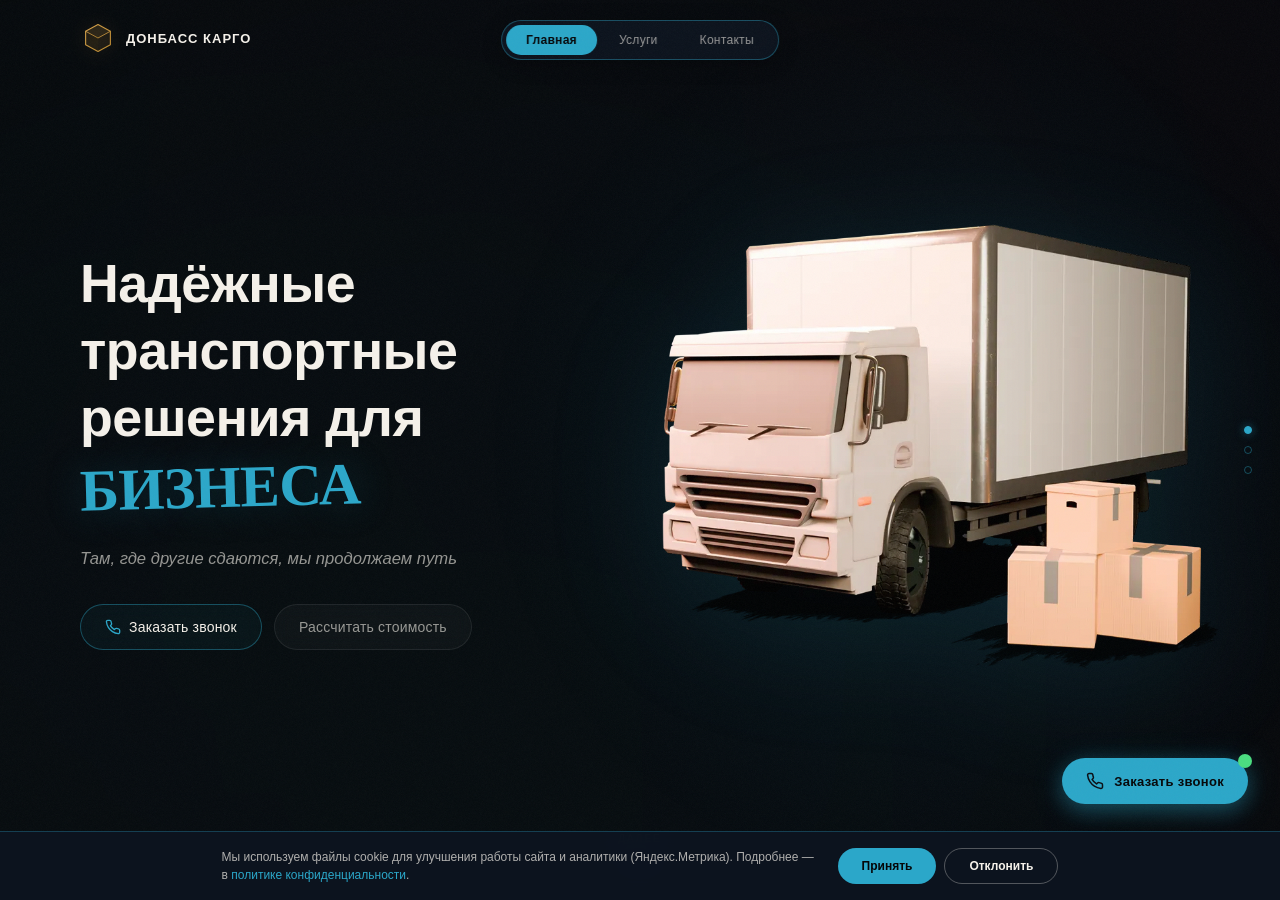
<file: index.html>
<!DOCTYPE html>
<html lang="ru">
<head>
  <meta charset="UTF-8">
  <meta name="viewport" content="width=device-width, initial-scale=1.0">
  <title>Донбасс Карго | Грузоперевозки и логистика по России</title>
  <meta name="description" content="Донбасс Карго — надёжные транспортные решения для бизнеса. Негабаритные, шоссейные и персональные перевозки по территории Таможенного союза.">
  <meta name="robots" content="index, follow">
  <link rel="canonical" href="https://donbasscargo.ru/">
  <meta http-equiv="Content-Security-Policy" content="default-src 'self'; style-src 'self' 'unsafe-inline' https://fonts.googleapis.com; font-src https://fonts.gstatic.com; img-src 'self' data: blob: https:; script-src 'self' https://mc.yandex.ru 'sha256-xn7foAZfuSB2VQT4dO5s1PeBAis7tWEcsNJODeLYqQA='; connect-src 'self' https://fonts.googleapis.com https://fonts.gstatic.com https://formsubmit.co https://mc.yandex.ru; frame-src https://mc.yandex.ru; base-uri 'self'; form-action 'self' https://formsubmit.co;">
  <meta property="og:type" content="website">
  <meta property="og:title" content="Донбасс Карго | Грузоперевозки и логистика по России">
  <meta property="og:description" content="Надёжные транспортные решения для бизнеса. Негабаритные, шоссейные и персональные перевозки по территории Таможенного союза.">
  <meta property="og:url" content="https://donbasscargo.ru/">
  <meta property="og:image" content="https://donbasscargo.ru/img/og-image.png">
  <meta property="og:locale" content="ru_RU">
  <meta property="og:site_name" content="Донбасс Карго">
  <meta name="twitter:card" content="summary_large_image">
  <meta name="twitter:title" content="Донбасс Карго | Грузоперевозки и логистика по России">
  <meta name="twitter:description" content="Надёжные транспортные решения для бизнеса. Негабаритные, шоссейные и персональные перевозки по территории Таможенного союза.">
  <meta name="twitter:image" content="https://donbasscargo.ru/img/og-image.png">
  <link rel="icon" href="favicon.svg" type="image/svg+xml">
  <link rel="apple-touch-icon" href="favicon.svg">
  <link rel="mask-icon" href="favicon.svg" color="#2BA7C9">
  <link rel="preconnect" href="https://fonts.googleapis.com">
  <link rel="preconnect" href="https://fonts.gstatic.com" crossorigin>
  <link rel="preload" as="style" href="https://fonts.googleapis.com/css2?family=Inter:wght@300;400;500;600;700;800&family=Caveat:wght@700&display=swap">
  <link rel="stylesheet" href="https://fonts.googleapis.com/css2?family=Inter:wght@300;400;500;600;700;800&family=Caveat:wght@700&display=swap">
  <link rel="stylesheet" href="css/all.min.css">
</head>
<body>
<a class="logo" href="#" data-action="goToSlide" data-arg="0" aria-label="Донбасс Карго — на главную">
  <svg class="logo-icon" viewBox="0 0 64 64" xmlns="http://www.w3.org/2000/svg" aria-hidden="true">
    <defs>
      <linearGradient id="boxGrad" x1="0%" y1="0%" x2="100%" y2="100%">
        <stop offset="0%" style="stop-color:#D4A24C"/>
        <stop offset="100%" style="stop-color:#B8862E"/>
      </linearGradient>
    </defs>
    <polygon points="32,8 54,20 54,44 32,56 10,44 10,20" fill="none" stroke="url(#boxGrad)" stroke-width="2" stroke-linejoin="round"/>
    <line x1="32" y1="32" x2="32" y2="56" stroke="url(#boxGrad)" stroke-width="1.5"/>
    <line x1="32" y1="32" x2="10" y2="20" stroke="url(#boxGrad)" stroke-width="1.5"/>
    <line x1="32" y1="32" x2="54" y2="20" stroke="url(#boxGrad)" stroke-width="1.5"/>
    <polygon points="32,8 54,20 32,32 10,20" fill="rgba(212,162,76,0.15)"/>
    <polygon points="10,20 32,32 32,56 10,44" fill="rgba(184,134,46,0.12)"/>
    <polygon points="32,32 54,20 54,44 32,56" fill="rgba(212,162,76,0.08)"/>
  </svg>
  <div class="logo-text">ДОНБАСС КАРГО</div>
</a>
<nav class="nav-wrapper" aria-label="Основная навигация">
  <div class="nav-pill" id="navPill" role="tablist"></div>
</nav>
<main>
<div class="slides-container" id="slidesContainer">
  <section class="slide slide-hero in-view" id="slide-0" data-slide="0">
    <div class="hero-left">
      <h1 class="hero-title anim-target anim-left anim-d1">
        Надёжные транспортные<br>решения для&nbsp;<span class="handwritten">БИЗНЕСА</span>
      </h1>
      <p class="hero-slogan anim-target anim-left anim-d2">
        Там, где другие сдаются, мы продолжаем путь
      </p>
      <div class="hero-buttons anim-target anim-left anim-d3">
        <a href="#" class="hero-cta" data-action="openCallback">
          <svg viewBox="0 0 24 24" fill="none" stroke-width="2" stroke-linecap="round" stroke-linejoin="round">
            <path d="M22 16.92v3a2 2 0 0 1-2.18 2 19.79 19.79 0 0 1-8.63-3.07 19.5 19.5 0 0 1-6-6 19.79 19.79 0 0 1-3.07-8.67A2 2 0 0 1 4.11 2h3a2 2 0 0 1 2 1.72c.127.96.361 1.903.7 2.81a2 2 0 0 1-.45 2.11L8.09 9.91a16 16 0 0 0 6 6l1.27-1.27a2 2 0 0 1 2.11-.45c.907.339 1.85.573 2.81.7A2 2 0 0 1 22 16.92z"/>
          </svg>
          Заказать звонок
        </a>
        <a href="#" class="hero-cta hero-cta-secondary" data-action="openCalculator">
          Рассчитать стоимость
        </a>
      </div>
    </div>
    <div class="hero-right anim-target anim-right anim-d2">
      <div class="hero-glow"></div>
      <picture>
        <source srcset="img/car.webp" type="image/webp">
        <img src="img/car.png" alt="Грузовик для перевозки грузов" class="hero-truck" decoding="async" data-hide-on-error>
      </picture>
    </div>
  </section>
  <section class="slide slide-services" id="slide-1" data-slide="1">
    <div class="services-bg-glow"></div>
    <h2 class="services-title anim-target anim-d1">Наши услуги</h2>
    <div class="services-cards">
      <div class="service-card anim-target anim-d2" data-action="openCallback">
        <div class="service-icon">
          <svg viewBox="0 0 24 24"><rect x="1" y="6" width="15" height="13" rx="2"/><path d="M16 10h4l3 4v5h-7V10z"/><circle cx="5.5" cy="19.5" r="2.5"/><circle cx="18.5" cy="19.5" r="2.5"/></svg>
        </div>
        <h3 class="service-card-title">Негабаритные перевозки</h3>
        <div class="service-card-desc">Доставка негабаритных грузов по всей территории Таможенного союза. Оформление разрешений и сопровождение.</div>
        <div class="visually-hidden">Цена и условия перевозки негабаритных грузов по России и СНГ</div>
        <a href="#" class="service-card-link" data-action="openCallback">
          Оставить заявку
          <svg viewBox="0 0 24 24" fill="none" stroke-width="2" stroke-linecap="round" stroke-linejoin="round">
            <path d="M5 12h14"/><path d="m12 5 7 7-7 7"/>
          </svg>
        </a>
      </div>
      <div class="service-card anim-target anim-d3" data-action="openCallback">
        <div class="service-icon">
          <svg viewBox="0 0 24 24"><path d="M4 16V4a2 2 0 0 1 2-2h12a2 2 0 0 1 2 2v12"/><path d="M2 20h20"/><path d="M12 2v14"/><path d="m8 10 4 4 4-4"/></svg>
        </div>
        <h3 class="service-card-title">Шоссейные перевозки</h3>
        <div class="service-card-desc">Доставка опасных и стандартных грузов на дальние расстояния в кратчайшие сроки.</div>
        <div class="visually-hidden">Стоимость шоссейных грузоперевозок по России — тарифы и условия</div>
        <a href="#" class="service-card-link" data-action="openCallback">
          Оставить заявку
          <svg viewBox="0 0 24 24" fill="none" stroke-width="2" stroke-linecap="round" stroke-linejoin="round">
            <path d="M5 12h14"/><path d="m12 5 7 7-7 7"/>
          </svg>
        </a>
      </div>
      <div class="service-card anim-target anim-d4" data-action="openCallback">
        <div class="service-icon">
          <svg viewBox="0 0 24 24"><path d="M12 2L2 7l10 5 10-5-10-5z"/><path d="M2 17l10 5 10-5"/><path d="M2 12l10 5 10-5"/></svg>
        </div>
        <h3 class="service-card-title">Аренда трала</h3>
        <div class="service-card-desc">Транспортировка неделимых крупногабаритных грузов нестандартных размеров и форм.</div>
        <div class="visually-hidden">Аренда трала для перевозки крупногабаритных и тяжёлых грузов</div>
        <a href="#" class="service-card-link" data-action="openCallback">
          Оставить заявку
          <svg viewBox="0 0 24 24" fill="none" stroke-width="2" stroke-linecap="round" stroke-linejoin="round">
            <path d="M5 12h14"/><path d="m12 5 7 7-7 7"/>
          </svg>
        </a>
      </div>
      <div class="service-card anim-target anim-d5" data-action="openCallback">
        <div class="service-icon">
          <svg viewBox="0 0 24 24"><path d="M21 10c0 7-9 13-9 13s-9-6-9-13a9 9 0 0 1 18 0z"/><circle cx="12" cy="10" r="3"/></svg>
        </div>
        <h3 class="service-card-title">Персональные перевозки</h3>
        <div class="service-card-desc">Быстрая и аккуратная доставка мелких товаров до адреса получателя по всей России.</div>
        <div class="visually-hidden">Персональная доставка товаров и грузов по всей территории России</div>
        <a href="#" class="service-card-link" data-action="openCallback">
          Оставить заявку
          <svg viewBox="0 0 24 24" fill="none" stroke-width="2" stroke-linecap="round" stroke-linejoin="round">
            <path d="M5 12h14"/><path d="m12 5 7 7-7 7"/>
          </svg>
        </a>
      </div>
    </div>
    <div class="calc-block anim-target anim-d6">
      <p class="calc-text">Узнайте стоимость перевозки за 30 секунд</p>
      <div style="display:flex; gap:12px; justify-content:center; flex-wrap:wrap;">
        <button class="calc-btn" data-action="openCalculator">
          <svg viewBox="0 0 24 24" fill="none" stroke-width="2" stroke-linecap="round" stroke-linejoin="round">
            <rect x="4" y="2" width="16" height="20" rx="2"/>
            <line x1="8" y1="6" x2="16" y2="6"/>
            <line x1="8" y1="10" x2="8" y2="10.01"/><line x1="12" y1="10" x2="12" y2="10.01"/><line x1="16" y1="10" x2="16" y2="10.01"/>
            <line x1="8" y1="14" x2="8" y2="14.01"/><line x1="12" y1="14" x2="12" y2="14.01"/><line x1="16" y1="14" x2="16" y2="14.01"/>
          </svg>
          Рассчитать стоимость
        </button>
        <button class="calc-btn" data-action="openCallback">
          <svg viewBox="0 0 24 24" fill="none" stroke-width="2" stroke-linecap="round" stroke-linejoin="round">
            <path d="M22 16.92v3a2 2 0 0 1-2.18 2 19.79 19.79 0 0 1-8.63-3.07 19.5 19.5 0 0 1-6-6 19.79 19.79 0 0 1-3.07-8.67A2 2 0 0 1 4.11 2h3a2 2 0 0 1 2 1.72c.127.96.361 1.903.7 2.81a2 2 0 0 1-.45 2.11L8.09 9.91a16 16 0 0 0 6 6l1.27-1.27a2 2 0 0 1 2.11-.45c.907.339 1.85.573 2.81.7A2 2 0 0 1 22 16.92z"/>
          </svg>
          Заказать звонок
        </button>
      </div>
    </div>
  </section>
  <section class="slide slide-contacts" id="slide-2" data-slide="2">
    <div class="contacts-main">
      <h2 class="services-title anim-target anim-d1" style="margin-bottom:20px;">Контакты</h2>
      <div class="contact-block anim-target anim-d2">
      <div class="contact-form-wrap">
        <div class="contact-form-title">Заказать обратный звонок</div>
        <div class="contact-form-subtitle">Оставьте контакты и мы перезвоним в ближайшее время</div>
        <form class="contact-form-fields" data-submit="submitContact">
          <div class="input-group">
            <label for="contactName" class="visually-hidden">Ваше имя</label>
            <input type="text" class="input-pill" placeholder="Ваше имя" id="contactName" autocomplete="name">
            <svg class="input-icon" viewBox="0 0 24 24" fill="none" stroke-width="1.5" stroke-linecap="round" stroke-linejoin="round" aria-hidden="true">
              <path d="M20 21v-2a4 4 0 0 0-4-4H8a4 4 0 0 0-4 4v2"/><circle cx="12" cy="7" r="4"/>
            </svg>
          </div>
          <div class="input-group">
            <label for="contactPhone" class="visually-hidden">Ваш телефон</label>
            <input type="tel" class="input-pill" placeholder="Ваш телефон" id="contactPhone" autocomplete="tel">
            <svg class="input-icon" viewBox="0 0 24 24" fill="none" stroke-width="1.5" stroke-linecap="round" stroke-linejoin="round" aria-hidden="true">
              <path d="M22 16.92v3a2 2 0 0 1-2.18 2 19.79 19.79 0 0 1-8.63-3.07 19.5 19.5 0 0 1-6-6 19.79 19.79 0 0 1-3.07-8.67A2 2 0 0 1 4.11 2h3a2 2 0 0 1 2 1.72c.127.96.361 1.903.7 2.81a2 2 0 0 1-.45 2.11L8.09 9.91a16 16 0 0 0 6 6l1.27-1.27a2 2 0 0 1 2.11-.45c.907.339 1.85.573 2.81.7A2 2 0 0 1 22 16.92z"/>
            </svg>
          </div>
          <div class="input-group">
            <label for="contactEmail" class="visually-hidden">Ваш e-mail</label>
            <input type="email" class="input-pill" placeholder="Ваш e-mail (необязательно)" id="contactEmail" autocomplete="email">
            <svg class="input-icon" viewBox="0 0 24 24" fill="none" stroke-width="1.5" stroke-linecap="round" stroke-linejoin="round" aria-hidden="true">
              <rect x="2" y="4" width="20" height="16" rx="2"/><path d="m22 7-8.97 5.7a1.94 1.94 0 0 1-2.06 0L2 7"/>
            </svg>
          </div>
          <label class="consent-label"><input type="checkbox" id="contactConsent"> Я соглашаюсь с <a href="privacy.html" target="_blank">политикой конфиденциальности</a></label>
          <button type="submit" class="submit-btn">Перезвоните мне</button>
        </form>
        <div class="contact-form-socials">
          <span>или напишите нам:</span>
          <div class="contact-form-social-links">
            <a href="#" data-action="showToastVK" aria-label="ВКонтакте">
              <svg viewBox="0 0 24 24"><path d="M15.684 0H8.316C1.592 0 0 1.592 0 8.316v7.368C0 22.408 1.592 24 8.316 24h7.368C22.408 24 24 22.408 24 15.684V8.316C24 1.592 22.408 0 15.684 0zm3.692 17.123h-1.744c-.66 0-.864-.525-2.05-1.727-1.033-1-1.49-1.135-1.744-1.135-.356 0-.458.102-.458.593v1.575c0 .424-.135.678-1.253.678-1.846 0-3.896-1.118-5.335-3.202C4.624 10.857 4.03 8.57 4.03 8.096c0-.254.102-.491.593-.491h1.744c.44 0 .61.203.78.678.863 2.49 2.303 4.675 2.896 4.675.22 0 .322-.102.322-.66V9.721c-.068-1.186-.695-1.287-.695-1.71 0-.204.17-.407.44-.407h2.744c.373 0 .508.203.508.643v3.473c0 .372.17.508.271.508.22 0 .407-.136.813-.542 1.253-1.406 2.15-3.574 2.15-3.574.119-.254.322-.491.763-.491h1.744c.525 0 .644.27.525.643-.22 1.017-2.354 4.031-2.354 4.031-.186.305-.254.44 0 .78.186.254.796.779 1.203 1.253.745.847 1.32 1.558 1.473 2.05.17.49-.085.744-.576.744z"/></svg>
            </a>
            <a href="#" data-action="showToastTG" aria-label="Telegram">
              <svg viewBox="0 0 24 24"><path d="M11.944 0A12 12 0 0 0 0 12a12 12 0 0 0 12 12 12 12 0 0 0 12-12A12 12 0 0 0 12 0a12 12 0 0 0-.056 0zm4.962 7.224c.1-.002.321.023.465.14a.506.506 0 0 1 .171.325c.016.093.036.306.02.472-.18 1.898-.962 6.502-1.36 8.627-.168.9-.499 1.201-.82 1.23-.696.065-1.225-.46-1.9-.902-1.056-.693-1.653-1.124-2.678-1.8-1.185-.78-.417-1.21.258-1.91.177-.184 3.247-2.977 3.307-3.23.007-.032.014-.15-.056-.212s-.174-.041-.249-.024c-.106.024-1.793 1.14-5.061 3.345-.479.33-.913.49-1.302.48-.428-.008-1.252-.241-1.865-.44-.752-.245-1.349-.374-1.297-.789.027-.216.325-.437.893-.663 3.498-1.524 5.83-2.529 6.998-3.014 3.332-1.386 4.025-1.627 4.476-1.635z"/></svg>
            </a>
            <a href="#" data-action="showToastWA" aria-label="WhatsApp">
              <svg viewBox="0 0 24 24"><path d="M17.472 14.382c-.297-.149-1.758-.867-2.03-.967-.273-.099-.471-.148-.67.15-.197.297-.767.966-.94 1.164-.173.199-.347.223-.644.075-.297-.15-1.255-.463-2.39-1.475-.883-.788-1.48-1.761-1.653-2.059-.173-.297-.018-.458.13-.606.134-.133.298-.347.446-.52.149-.174.198-.298.298-.497.099-.198.05-.371-.025-.52-.075-.149-.669-1.612-.916-2.207-.242-.579-.487-.5-.669-.51-.173-.008-.371-.01-.57-.01-.198 0-.52.074-.792.372-.272.297-1.04 1.016-1.04 2.479 0 1.462 1.065 2.875 1.213 3.074.149.198 2.096 3.2 5.077 4.487.709.306 1.262.489 1.694.625.712.227 1.36.195 1.871.118.571-.085 1.758-.719 2.006-1.413.248-.694.248-1.289.173-1.413-.074-.124-.272-.198-.57-.347m-5.421 7.403h-.004a9.87 9.87 0 0 1-5.031-1.378l-.361-.214-3.741.982.998-3.648-.235-.374a9.86 9.86 0 0 1-1.51-5.26c.001-5.45 4.436-9.884 9.888-9.884 2.64 0 5.122 1.03 6.988 2.898a9.825 9.825 0 0 1 2.893 6.994c-.003 5.45-4.437 9.884-9.885 9.884m8.413-18.297A11.815 11.815 0 0 0 12.05 0C5.495 0 .16 5.335.157 11.892c0 2.096.547 4.142 1.588 5.945L.057 24l6.305-1.654a11.882 11.882 0 0 0 5.683 1.448h.005c6.554 0 11.89-5.335 11.893-11.893a11.821 11.821 0 0 0-3.48-8.413z"/></svg>
            </a>
            <a href="mailto:donbasscargo@mail.ru">
              <svg viewBox="0 0 24 24" fill="none" stroke="currentColor" stroke-width="1.5"><rect x="2" y="4" width="20" height="16" rx="2"/><path d="m22 7-8.97 5.7a1.94 1.94 0 0 1-2.06 0L2 7"/></svg>
            </a>
          </div>
        </div>
      </div>
    </div>
    </div>
    <div class="clients-block anim-target anim-d3">
      <div class="clients-title">Нам доверяют</div>
      <div class="clients-logos">
        <img src="img/client-mvideo.svg" alt="М.Видео" class="client-logo-img" loading="lazy">
        <img src="img/client-dns.svg" alt="DNS" class="client-logo-img" loading="lazy">
        <img src="img/client-pepsi.svg" alt="Pepsi" class="client-logo-img" loading="lazy">
        <img src="img/client-magnit.svg" alt="Магнит" class="client-logo-img" loading="lazy">
        <img src="img/client-leroy.svg" alt="Леруа Мерлен" class="client-logo-img" loading="lazy">
      </div>
    </div>
    <footer class="footer anim-target anim-d4">
      <div class="footer-inner">
        <div class="footer-brand">
          <div class="footer-brand-name">ДОНБАСС КАРГО</div>
          <div class="footer-brand-desc">Надёжные грузоперевозки по России и территории Таможенного союза. Работаем с 2015 года.</div>
          <div class="footer-socials">
            <a href="#" class="footer-social" title="ВКонтакте" data-action="showToastVKShort">
              <svg viewBox="0 0 24 24"><path d="M15.684 0H8.316C1.592 0 0 1.592 0 8.316v7.368C0 22.408 1.592 24 8.316 24h7.368C22.408 24 24 22.408 24 15.684V8.316C24 1.592 22.408 0 15.684 0zm3.692 17.123h-1.744c-.66 0-.864-.525-2.05-1.727-1.033-1-1.49-1.135-1.744-1.135-.356 0-.458.102-.458.593v1.575c0 .424-.135.678-1.253.678-1.846 0-3.896-1.118-5.335-3.202C4.624 10.857 4.03 8.57 4.03 8.096c0-.254.102-.491.593-.491h1.744c.44 0 .61.203.78.678.863 2.49 2.303 4.675 2.896 4.675.22 0 .322-.102.322-.66V9.721c-.068-1.186-.695-1.287-.695-1.71 0-.204.17-.407.44-.407h2.744c.373 0 .508.203.508.643v3.473c0 .372.17.508.271.508.22 0 .407-.136.813-.542 1.253-1.406 2.15-3.574 2.15-3.574.119-.254.322-.491.763-.491h1.744c.525 0 .644.27.525.643-.22 1.017-2.354 4.031-2.354 4.031-.186.305-.254.44 0 .78.186.254.796.779 1.203 1.253.745.847 1.32 1.558 1.473 2.05.17.49-.085.744-.576.744z"/></svg>
            </a>
            <a href="#" class="footer-social" title="Telegram" data-action="showToastTGShort">
              <svg viewBox="0 0 24 24"><path d="M11.944 0A12 12 0 0 0 0 12a12 12 0 0 0 12 12 12 12 0 0 0 12-12A12 12 0 0 0 12 0a12 12 0 0 0-.056 0zm4.962 7.224c.1-.002.321.023.465.14a.506.506 0 0 1 .171.325c.016.093.036.306.02.472-.18 1.898-.962 6.502-1.36 8.627-.168.9-.499 1.201-.82 1.23-.696.065-1.225-.46-1.9-.902-1.056-.693-1.653-1.124-2.678-1.8-1.185-.78-.417-1.21.258-1.91.177-.184 3.247-2.977 3.307-3.23.007-.032.014-.15-.056-.212s-.174-.041-.249-.024c-.106.024-1.793 1.14-5.061 3.345-.479.33-.913.49-1.302.48-.428-.008-1.252-.241-1.865-.44-.752-.245-1.349-.374-1.297-.789.027-.216.325-.437.893-.663 3.498-1.524 5.83-2.529 6.998-3.014 3.332-1.386 4.025-1.627 4.476-1.635z"/></svg>
            </a>
            <a href="#" class="footer-social" title="WhatsApp" data-action="showToastWAShort">
              <svg viewBox="0 0 24 24"><path d="M17.472 14.382c-.297-.149-1.758-.867-2.03-.967-.273-.099-.471-.148-.67.15-.197.297-.767.966-.94 1.164-.173.199-.347.223-.644.075-.297-.15-1.255-.463-2.39-1.475-.883-.788-1.48-1.761-1.653-2.059-.173-.297-.018-.458.13-.606.134-.133.298-.347.446-.52.149-.174.198-.298.298-.497.099-.198.05-.371-.025-.52-.075-.149-.669-1.612-.916-2.207-.242-.579-.487-.5-.669-.51-.173-.008-.371-.01-.57-.01-.198 0-.52.074-.792.372-.272.297-1.04 1.016-1.04 2.479 0 1.462 1.065 2.875 1.213 3.074.149.198 2.096 3.2 5.077 4.487.709.306 1.262.489 1.694.625.712.227 1.36.195 1.871.118.571-.085 1.758-.719 2.006-1.413.248-.694.248-1.289.173-1.413-.074-.124-.272-.198-.57-.347m-5.421 7.403h-.004a9.87 9.87 0 0 1-5.031-1.378l-.361-.214-3.741.982.998-3.648-.235-.374a9.86 9.86 0 0 1-1.51-5.26c.001-5.45 4.436-9.884 9.888-9.884 2.64 0 5.122 1.03 6.988 2.898a9.825 9.825 0 0 1 2.893 6.994c-.003 5.45-4.437 9.884-9.885 9.884m8.413-18.297A11.815 11.815 0 0 0 12.05 0C5.495 0 .16 5.335.157 11.892c0 2.096.547 4.142 1.588 5.945L.057 24l6.305-1.654a11.882 11.882 0 0 0 5.683 1.448h.005c6.554 0 11.89-5.335 11.893-11.893a11.821 11.821 0 0 0-3.48-8.413z"/></svg>
            </a>
          </div>
        </div>
        <div class="footer-col">
          <div class="footer-col-title">Услуги</div>
          <div class="footer-col-links">
            <a href="#" class="footer-col-link" data-action="openCallback">Негабаритные перевозки</a>
            <a href="#" class="footer-col-link" data-action="openCallback">Шоссейные перевозки</a>
            <a href="#" class="footer-col-link" data-action="openCallback">Аренда трала</a>
            <a href="#" class="footer-col-link" data-action="openCallback">Персональные перевозки</a>
            <a href="#" class="footer-col-link" data-action="openCalculator">Калькулятор стоимости</a>
          </div>
        </div>
        <div class="footer-col">
          <div class="footer-col-title">Контакты</div>
          <a href="mailto:donbasscargo@mail.ru" class="footer-contact-item">
            <svg viewBox="0 0 24 24"><rect x="2" y="4" width="20" height="16" rx="2"/><path d="m22 7-8.97 5.7a1.94 1.94 0 0 1-2.06 0L2 7"/></svg>
            donbasscargo@mail.ru
          </a>
          <a href="#" class="footer-contact-item" data-action="openCallback">
            <svg viewBox="0 0 24 24"><path d="M22 16.92v3a2 2 0 0 1-2.18 2 19.79 19.79 0 0 1-8.63-3.07 19.5 19.5 0 0 1-6-6 19.79 19.79 0 0 1-3.07-8.67A2 2 0 0 1 4.11 2h3a2 2 0 0 1 2 1.72c.127.96.361 1.903.7 2.81a2 2 0 0 1-.45 2.11L8.09 9.91a16 16 0 0 0 6 6l1.27-1.27a2 2 0 0 1 2.11-.45c.907.339 1.85.573 2.81.7A2 2 0 0 1 22 16.92z"/></svg>
            Заказать звонок
          </a>
          <a href="#" class="footer-contact-item" data-action="showToastTG">
            <svg viewBox="0 0 24 24"><path d="M21 15a2 2 0 0 1-2 2H7l-4 4V5a2 2 0 0 1 2-2h14a2 2 0 0 1 2 2z"/></svg>
            Написать в Telegram
          </a>
        </div>
      </div>
      <div class="footer-bottom">
        <div class="footer-copy">&copy; 2025 ООО «Донбасс Карго». Все права защищены. ОГРН: 0000000000000 ИНН: 0000000000</div>
        <div class="footer-legal">
          <a href="privacy.html" target="_blank">Политика конфиденциальности</a>
        </div>
      </div>
    </footer>
  </section>
</div>
</main>
<div class="slide-dots" id="slideDots">
  <button class="slide-dot active" data-slide="0" data-action="goToSlide" data-arg="0" aria-label="Главная"></button>
  <button class="slide-dot" data-slide="1" data-action="goToSlide" data-arg="1" aria-label="Услуги"></button>
  <button class="slide-dot" data-slide="2" data-action="goToSlide" data-arg="2" aria-label="Контакты"></button>
</div>
<div class="scroll-indicator" id="scrollIndicator" data-action="goToNextSlide">
  <span>Далее</span>
  <div class="scroll-arrow">
    <svg viewBox="0 0 24 24" fill="none" stroke-width="2" stroke-linecap="round" stroke-linejoin="round">
      <path d="M6 9l6 6 6-6"/>
    </svg>
  </div>
</div>
<button class="floating-callback" data-action="openCallback" aria-label="Заказать обратный звонок">
  <span class="pulse-ring"></span>
  <svg viewBox="0 0 24 24" fill="none" stroke="#0A0E14" stroke-width="2" stroke-linecap="round" stroke-linejoin="round" aria-hidden="true">
    <path d="M22 16.92v3a2 2 0 0 1-2.18 2 19.79 19.79 0 0 1-8.63-3.07 19.5 19.5 0 0 1-6-6 19.79 19.79 0 0 1-3.07-8.67A2 2 0 0 1 4.11 2h3a2 2 0 0 1 2 1.72c.127.96.361 1.903.7 2.81a2 2 0 0 1-.45 2.11L8.09 9.91a16 16 0 0 0 6 6l1.27-1.27a2 2 0 0 1 2.11-.45c.907.339 1.85.573 2.81.7A2 2 0 0 1 22 16.92z"/>
  </svg>
  <span class="callback-text">Заказать звонок</span>
</button>
<div class="modal-overlay" id="calcModal" role="presentation">
  <div class="modal-content modal-calc" role="dialog" aria-modal="true" aria-labelledby="calcTitle">
    <button class="modal-close" data-action="closeCalculator" aria-label="Закрыть">&#x2715;</button>
    <div class="calc-progress">
      <div class="calc-step-dots">
        <span class="calc-step-dot active" data-step="1"></span>
        <span class="calc-step-dot" data-step="2"></span>
        <span class="calc-step-dot" data-step="3"></span>
      </div>
      <div class="calc-step-label" id="calcStepLabel">Шаг 1 из 3 — Маршрут</div>
    </div>
    <div class="calc-step active" data-step="1">
      <div class="calc-step-title" id="calcTitle">Откуда и куда?</div>
      <div class="calc-step-desc">Начните вводить город — подсказки подгрузятся автоматически</div>
      <div class="modal-field">
        <label for="calcFrom" class="visually-hidden">Город отправления</label>
        <input type="text" class="modal-input" placeholder="Город отправления" id="calcFrom" autocomplete="off">
      </div>
      <div class="modal-field">
        <label for="calcTo" class="visually-hidden">Город назначения</label>
        <input type="text" class="modal-input" placeholder="Город назначения" id="calcTo" autocomplete="off">
      </div>
      <div class="calc-distance-hint" id="calcDistanceHint">Введите оба города для расчёта расстояния</div>
      <div class="calc-nav">
        <button class="calc-nav-btn calc-nav-back" disabled>Назад</button>
        <button class="calc-nav-btn calc-nav-next" data-action="calcNext" data-arg="2">Далее</button>
      </div>
    </div>
    <div class="calc-step" data-step="2">
      <div class="calc-step-title">Опишите груз</div>
      <div class="calc-step-desc">Укажите тип, вес и габариты</div>
      <div class="modal-field">
        <div class="custom-select" id="cargoSelect">
          <div class="custom-select-trigger" data-action="toggleCargoSelect">
            <span class="custom-select-value" id="cargoSelectValue">Тип груза</span>
            <svg class="custom-select-arrow" viewBox="0 0 24 24" fill="none" stroke-width="2" stroke-linecap="round" stroke-linejoin="round">
              <path d="M6 9l6 6 6-6"/>
            </svg>
          </div>
          <div class="custom-select-options" id="cargoOptions">
            <div class="custom-option" data-value="standard" data-action="selectCargo">Стандартный</div>
            <div class="custom-option" data-value="oversized" data-action="selectCargo">Негабаритный</div>
            <div class="custom-option" data-value="dangerous" data-action="selectCargo">Опасный</div>
            <div class="custom-option" data-value="fragile" data-action="selectCargo">Хрупкий</div>
            <div class="custom-option" data-value="bulk" data-action="selectCargo">Навалочный</div>
          </div>
        </div>
        <input type="hidden" id="calcCargo" value="">
      </div>
      <div class="modal-field">
        <label for="calcWeight" class="visually-hidden">Вес (кг)</label>
        <input type="number" class="modal-input" placeholder="Вес (кг)" id="calcWeight" min="1">
      </div>
      <div class="calc-dim-row">
        <div class="modal-field calc-dim-field">
          <label for="calcLength" class="visually-hidden">Длина (см)</label>
          <input type="number" class="modal-input" placeholder="Длина (см)" id="calcLength" min="1">
        </div>
        <div class="modal-field calc-dim-field">
          <label for="calcWidth" class="visually-hidden">Ширина (см)</label>
          <input type="number" class="modal-input" placeholder="Ширина (см)" id="calcWidth" min="1">
        </div>
        <div class="modal-field calc-dim-field">
          <label for="calcHeight" class="visually-hidden">Высота (см)</label>
          <input type="number" class="modal-input" placeholder="Высота (см)" id="calcHeight" min="1">
        </div>
      </div>
      <div class="calc-volume" id="calcVolume">Объём: — м³</div>
      <div class="calc-nav">
        <button class="calc-nav-btn calc-nav-back" data-action="calcPrev" data-arg="1">Назад</button>
        <button class="calc-nav-btn calc-nav-next calc-nav-submit" data-action="submitCalc">Рассчитать стоимость</button>
      </div>
    </div>
    <div class="calc-step" data-step="3">
      <div class="calc-step-title">Примерная стоимость</div>
      <div class="calc-result-range">
        <div class="calc-range-label">от</div>
        <div class="calc-range-price" id="calcPriceMin">0 ₽</div>
      </div>
      <div class="calc-result-divider">—</div>
      <div class="calc-result-range">
        <div class="calc-range-label">до</div>
        <div class="calc-range-price" id="calcPriceMax">0 ₽</div>
      </div>
      <div class="calc-result-details" id="calcDetails"></div>
      <div class="calc-result-note">* Точную стоимость рассчитает менеджер после уточнения деталей</div>
      <div class="calc-result-actions">
        <button class="calc-result-btn calc-result-btn-primary" data-action="closeCalcAndCallback">
          <svg viewBox="0 0 24 24" fill="none" stroke="#0A0E14" stroke-width="2" stroke-linecap="round" stroke-linejoin="round" style="width:14px;height:14px;">
            <path d="M22 16.92v3a2 2 0 0 1-2.18 2 19.79 19.79 0 0 1-8.63-3.07 19.5 19.5 0 0 1-6-6 19.79 19.79 0 0 1-3.07-8.67A2 2 0 0 1 4.11 2h3a2 2 0 0 1 2 1.72c.127.96.361 1.903.7 2.81a2 2 0 0 1-.45 2.11L8.09 9.91a16 16 0 0 0 6 6l1.27-1.27a2 2 0 0 1 2.11-.45c.907.339 1.85.573 2.81.7A2 2 0 0 1 22 16.92z"/>
          </svg>
          Заказать звонок
        </button>
        <button class="calc-result-btn calc-result-btn-secondary" data-action="resetCalc">Рассчитать ещё раз</button>
      </div>
    </div>
  </div>
</div>
<div class="modal-overlay" id="callbackModal" role="presentation">
  <div class="modal-content" role="dialog" aria-modal="true" aria-labelledby="cbTitle">
    <button class="modal-close" data-action="closeCallback" aria-label="Закрыть">&#x2715;</button>
    <div class="modal-title" id="cbTitle">Заказать обратный звонок</div>
    <div class="modal-desc">Оставьте контакты и мы перезвоним в ближайшее время</div>
    <form data-submit="submitCallback">
      <div class="modal-field">
        <label for="cbName" class="visually-hidden">Ваше имя</label>
        <input type="text" class="modal-input" placeholder="Ваше имя" id="cbName" autocomplete="name">
      </div>
      <div class="modal-field">
        <label for="cbPhone" class="visually-hidden">Ваш телефон</label>
        <input type="tel" class="modal-input" placeholder="Ваш телефон" id="cbPhone" autocomplete="tel">
      </div>
      <div class="modal-field">
        <label for="cbEmail" class="visually-hidden">Ваш e-mail</label>
        <input type="email" class="modal-input" placeholder="Ваш e-mail (необязательно)" id="cbEmail" autocomplete="email">
      </div>
      <label class="consent-label"><input type="checkbox" id="cbConsent"> Я соглашаюсь с <a href="privacy.html" target="_blank">политикой конфиденциальности</a></label>
      <button type="submit" class="modal-submit" style="background:var(--accent); color:var(--bg-deep); border-color:var(--accent); font-weight:700;">Перезвоните мне</button>
    </form>
  </div>
</div>
<div class="toast" id="toast">
  <svg viewBox="0 0 24 24" fill="none" stroke-width="2" stroke-linecap="round" stroke-linejoin="round">
    <path d="M22 11.08V12a10 10 0 1 1-5.93-9.14"/>
    <polyline points="22 4 12 14.01 9 11.01"/>
  </svg>
  <span id="toastText"></span>
</div>
<div class="cookie-banner hidden" id="cookieBanner">
  <div class="cookie-text">Мы используем файлы cookie для улучшения работы сайта и аналитики (Яндекс.Метрика). Подробнее — в <a href="privacy.html" target="_blank" rel="noopener">политике конфиденциальности</a>.</div>
  <div class="cookie-actions">
    <button class="cookie-accept" data-action="acceptCookies">Принять</button>
    <button class="cookie-accept cookie-decline" data-action="declineCookies">Отклонить</button>
  </div>
</div>
<noscript>
  <div style="position:fixed;top:0;left:0;right:0;z-index:99999;background:#050608;color:#F5F1EA;padding:16px 24px;text-align:center;font-family:sans-serif;font-size:14px;border-bottom:1px solid #2BA7C9">
    Для полноценной работы сайта требуется включить JavaScript. Связаться с нами напрямую: <a href="mailto:donbasscargo@mail.ru" style="color:#2BA7C9">donbasscargo@mail.ru</a>.
  </div>
</noscript>
<script src="js/site-config.js" defer></script>
<script src="js/cities-data.js" defer></script>
<script src="js/all.min.js" defer></script>
<script src="js/forms.js" defer></script>
<script src="js/init.js" defer></script>
<script type="application/ld+json">
{
  "@context": "https://schema.org",
  "@type": "Organization",
  "name": "Донбасс Карго",
  "legalName": "ООО «Донбасс Карго»",
  "url": "https://donbasscargo.ru",
  "email": "donbasscargo@mail.ru",
  "description": "Грузоперевозки по России и территории Таможенного союза",
  "contactPoint": {
    "@type": "ContactPoint",
    "contactType": "customer service",
    "email": "donbasscargo@mail.ru"
  }
}
</script>
</body>
</html>
</file>
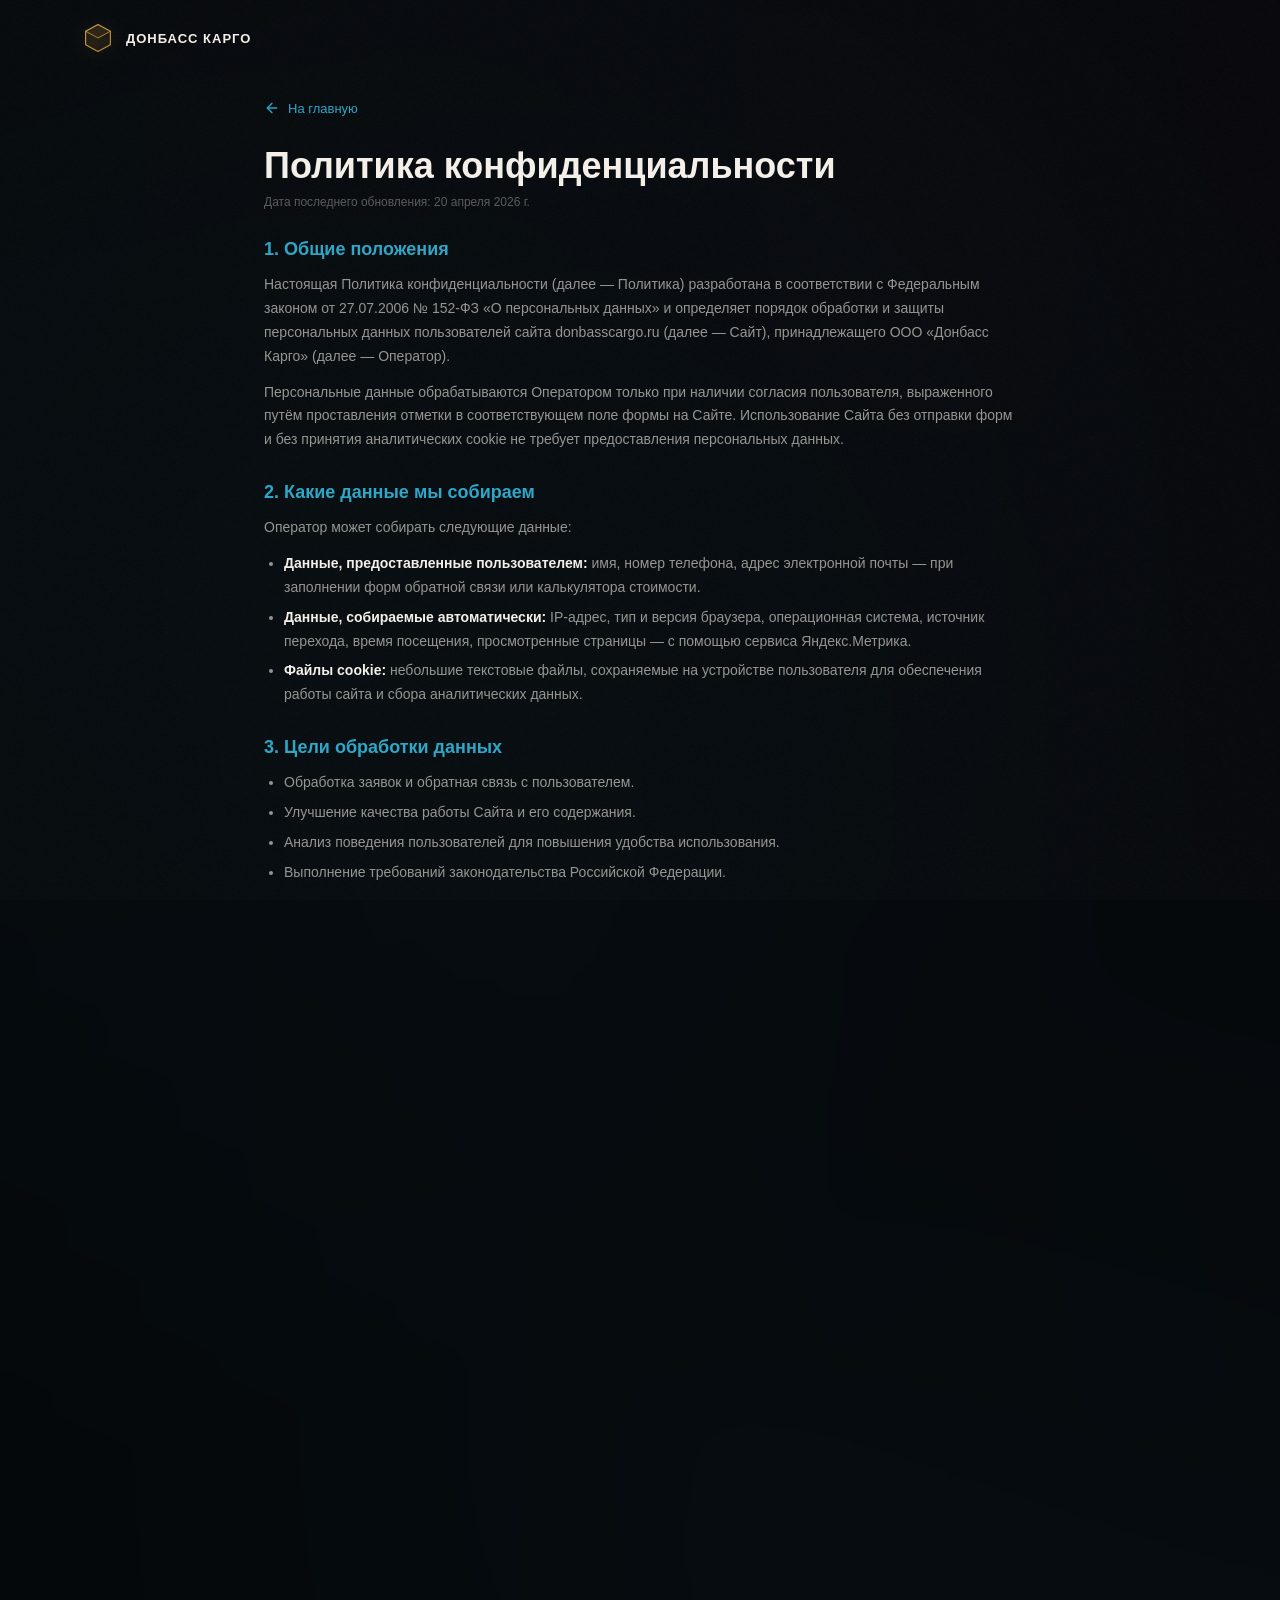
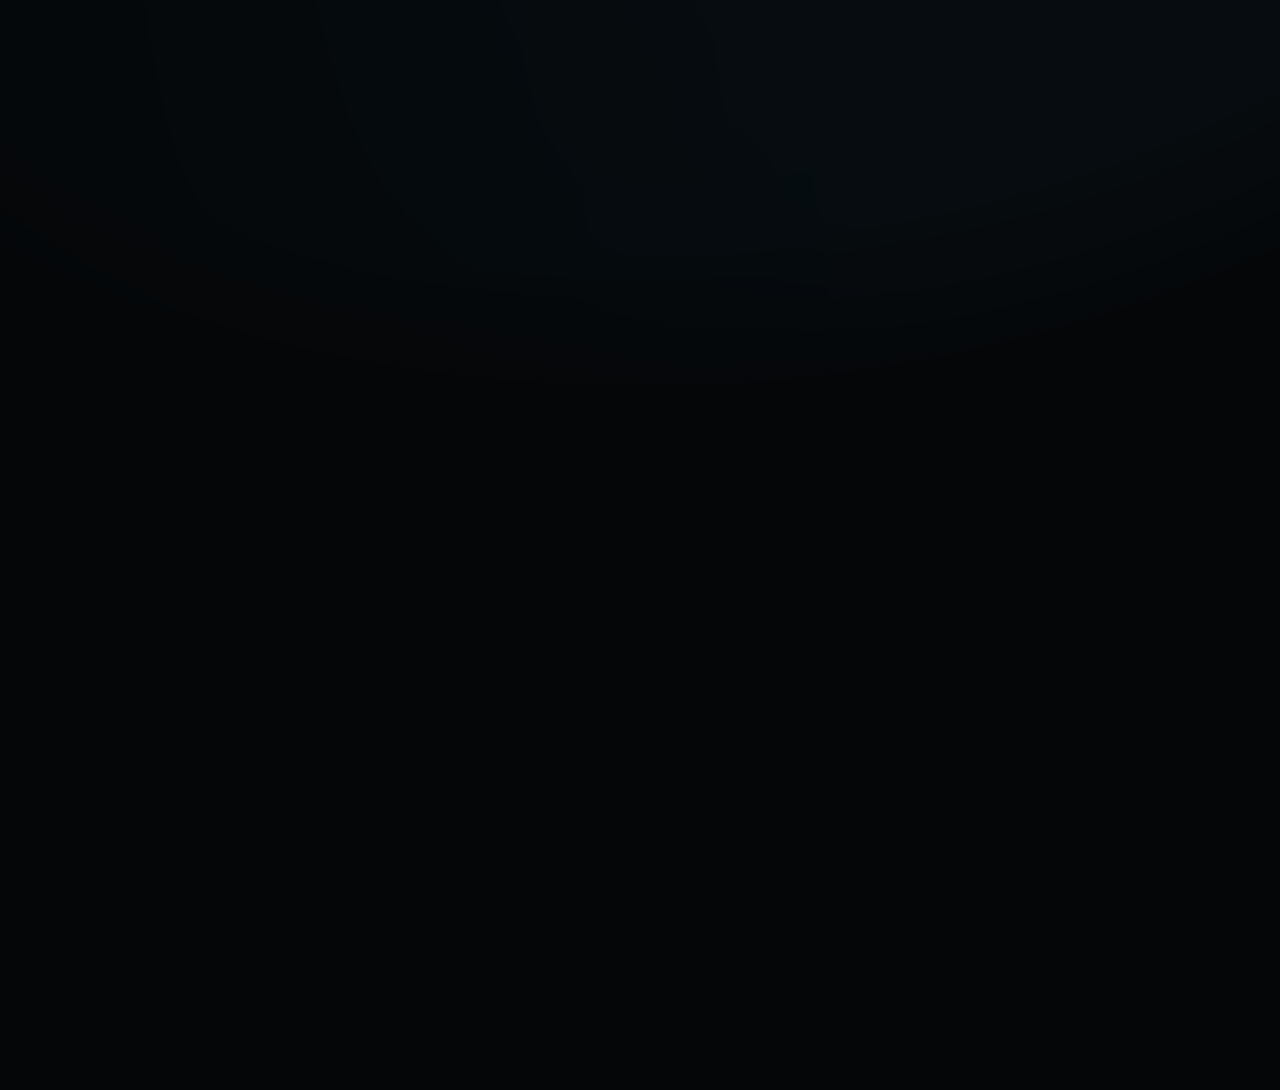
<file: privacy.html>
<!DOCTYPE html>
<html lang="ru">
<head>
  <meta charset="UTF-8">
  <meta name="viewport" content="width=device-width, initial-scale=1.0">
  <title>Донбасс Карго | Политика конфиденциальности</title>
  <meta name="description" content="Политика конфиденциальности сайта Донбасс Карго: обработка персональных данных, cookie и Яндекс.Метрика.">
  <meta name="robots" content="index, follow">
  <meta name="theme-color" content="#050608">
  <link rel="canonical" href="https://donbasscargo.ru/privacy.html">
  <meta http-equiv="Content-Security-Policy" content="default-src 'self'; style-src 'self' 'unsafe-inline' https://fonts.googleapis.com; font-src https://fonts.gstatic.com; img-src 'self' data: blob: https:; script-src 'self' https://mc.yandex.ru; connect-src 'self' https://fonts.googleapis.com https://fonts.gstatic.com https://mc.yandex.ru; frame-src https://mc.yandex.ru; base-uri 'self';">
  <meta property="og:type" content="website">
  <meta property="og:title" content="Донбасс Карго | Политика конфиденциальности">
  <meta property="og:description" content="Условия обработки персональных данных на сайте donbasscargo.ru. Cookie и Яндекс.Метрика.">
  <meta property="og:url" content="https://donbasscargo.ru/privacy.html">
  <meta property="og:image" content="https://donbasscargo.ru/img/og-image.png">
  <meta property="og:locale" content="ru_RU">
  <meta property="og:site_name" content="Донбасс Карго">
  <meta name="twitter:card" content="summary_large_image">
  <meta name="twitter:title" content="Донбасс Карго | Политика конфиденциальности">
  <meta name="twitter:description" content="Условия обработки персональных данных на сайте donbasscargo.ru.">
  <meta name="twitter:image" content="https://donbasscargo.ru/img/og-image.png">
  <link rel="icon" href="favicon.svg" type="image/svg+xml">
  <link rel="preconnect" href="https://fonts.googleapis.com">
  <link rel="preconnect" href="https://fonts.gstatic.com" crossorigin>
  <link rel="stylesheet" href="https://fonts.googleapis.com/css2?family=Inter:wght@300;400;500;600;700;800&family=Caveat:wght@700&display=swap">
  <link rel="stylesheet" href="css/all.min.css">
  <style>
    body.page-privacy {
      display: flex;
      flex-direction: column;
      min-height: 100vh;
      align-items: stretch;
    }

    .privacy-wrap {
      flex: 1;
      width: 100%;
      max-width: 800px;
      margin: 0 auto;
      padding: 100px 24px 48px;
    }

    .privacy-article {
      position: relative;
      z-index: 1;
    }

    .privacy-back {
      display: inline-flex;
      align-items: center;
      gap: 8px;
      color: var(--accent);
      text-decoration: none;
      font-size: 13px;
      font-weight: 500;
      margin-bottom: 28px;
      transition: opacity var(--transition);
    }

    .privacy-back:hover {
      opacity: 0.85;
    }

    .privacy-back svg {
      width: 16px;
      height: 16px;
      stroke: var(--accent);
      fill: none;
      stroke-width: 2;
      stroke-linecap: round;
      stroke-linejoin: round;
    }

    .privacy-article h1 {
      font-size: clamp(24px, 4vw, 36px);
      font-weight: 700;
      margin-bottom: 8px;
      color: var(--text-primary);
      line-height: 1.2;
    }

    .privacy-date {
      font-size: 12px;
      color: var(--text-muted);
      margin-bottom: 28px;
    }

    .privacy-article h2 {
      font-size: 18px;
      font-weight: 600;
      margin: 28px 0 12px;
      color: var(--accent);
      line-height: 1.35;
    }

    .privacy-article p,
    .privacy-article li {
      font-size: 14px;
      color: var(--text-secondary);
      line-height: 1.7;
      margin-bottom: 12px;
    }

    .privacy-article ul {
      padding-left: 20px;
      margin-bottom: 12px;
    }

    .privacy-article li {
      margin-bottom: 6px;
    }

    .privacy-article a {
      color: var(--accent);
      text-decoration: none;
      transition: opacity var(--transition);
    }

    .privacy-article a:hover {
      text-decoration: underline;
    }

    .privacy-article strong {
      font-weight: 600;
      color: var(--text-primary);
    }

    .privacy-footer-note {
      margin-top: 40px;
      padding-top: 24px;
      border-top: 1px solid rgba(255, 255, 255, 0.06);
      font-size: 12px;
      color: var(--text-muted);
    }

    .privacy-footer-note a {
      color: var(--accent);
    }

    @media (max-width: 480px) {
      .privacy-wrap {
        padding-top: 88px;
      }
    }
  </style>
</head>
<body class="page-privacy">

  <a class="logo" href="index.html" aria-label="Донбасс Карго — на главную">
    <svg class="logo-icon" viewBox="0 0 64 64" xmlns="http://www.w3.org/2000/svg" aria-hidden="true">
      <defs>
        <linearGradient id="boxGradPrivacy" x1="0%" y1="0%" x2="100%" y2="100%">
          <stop offset="0%" style="stop-color:#D4A24C"/>
          <stop offset="100%" style="stop-color:#B8862E"/>
        </linearGradient>
      </defs>
      <polygon points="32,8 54,20 54,44 32,56 10,44 10,20" fill="none" stroke="url(#boxGradPrivacy)" stroke-width="2" stroke-linejoin="round"/>
      <line x1="32" y1="32" x2="32" y2="56" stroke="url(#boxGradPrivacy)" stroke-width="1.5"/>
      <line x1="32" y1="32" x2="10" y2="20" stroke="url(#boxGradPrivacy)" stroke-width="1.5"/>
      <line x1="32" y1="32" x2="54" y2="20" stroke="url(#boxGradPrivacy)" stroke-width="1.5"/>
      <polygon points="32,8 54,20 32,32 10,20" fill="rgba(212,162,76,0.15)"/>
      <polygon points="10,20 32,32 32,56 10,44" fill="rgba(184,134,46,0.12)"/>
      <polygon points="32,32 54,20 54,44 32,56" fill="rgba(212,162,76,0.08)"/>
    </svg>
    <div class="logo-text">ДОНБАСС КАРГО</div>
  </a>

  <div class="privacy-wrap">
    <article class="privacy-article" role="main" aria-labelledby="privacy-heading">
      <a href="index.html" class="privacy-back">
        <svg viewBox="0 0 24 24" aria-hidden="true"><path d="M19 12H5"/><path d="m12 19-7-7 7-7"/></svg>
        На главную
      </a>

      <h1 id="privacy-heading">Политика конфиденциальности</h1>
      <div class="privacy-date">Дата последнего обновления: 20 апреля 2026 г.</div>

      <h2>1. Общие положения</h2>
      <p>Настоящая Политика конфиденциальности (далее — Политика) разработана в соответствии с Федеральным законом от 27.07.2006 № 152-ФЗ «О персональных данных» и определяет порядок обработки и защиты персональных данных пользователей сайта donbasscargo.ru (далее — Сайт), принадлежащего ООО «Донбасс Карго» (далее — Оператор).</p>
      <p>Персональные данные обрабатываются Оператором только при наличии согласия пользователя, выраженного путём проставления отметки в соответствующем поле формы на Сайте. Использование Сайта без отправки форм и без принятия аналитических cookie не требует предоставления персональных данных.</p>

      <h2>2. Какие данные мы собираем</h2>
      <p>Оператор может собирать следующие данные:</p>
      <ul>
        <li><strong>Данные, предоставленные пользователем:</strong> имя, номер телефона, адрес электронной почты — при заполнении форм обратной связи или калькулятора стоимости.</li>
        <li><strong>Данные, собираемые автоматически:</strong> IP-адрес, тип и версия браузера, операционная система, источник перехода, время посещения, просмотренные страницы — с помощью сервиса Яндекс.Метрика.</li>
        <li><strong>Файлы cookie:</strong> небольшие текстовые файлы, сохраняемые на устройстве пользователя для обеспечения работы сайта и сбора аналитических данных.</li>
      </ul>

      <h2>3. Цели обработки данных</h2>
      <ul>
        <li>Обработка заявок и обратная связь с пользователем.</li>
        <li>Улучшение качества работы Сайта и его содержания.</li>
        <li>Анализ поведения пользователей для повышения удобства использования.</li>
        <li>Выполнение требований законодательства Российской Федерации.</li>
      </ul>

      <h2>4. Файлы cookie</h2>
      <p>Сайт использует два типа cookie:</p>
      <ul>
        <li><strong>Технические (необходимые):</strong> обеспечивают базовую работу Сайта и сохранение пользовательского выбора (в т.ч. отметки об ответе на cookie-баннер). Устанавливаются без согласия.</li>
        <li><strong>Аналитические:</strong> cookie сервиса Яндекс.Метрика. Устанавливаются только после нажатия кнопки «Принять» в баннере. При нажатии «Отклонить» аналитические cookie и скрипт Метрики не загружаются.</li>
      </ul>
      <p>Пользователь может в любой момент отозвать согласие, очистив данные сайта в браузере или нажав «Отклонить» при следующем визите. Отключение cookie через настройки браузера также поддерживается, но может повлиять на функциональность Сайта.</p>

      <h2>5. Яндекс.Метрика</h2>
      <p>Сайт использует сервис веб-аналитики Яндекс.Метрика, предоставляемый ООО «Яндекс» (119021, Россия, Москва, ул. Льва Толстого, 16). Яндекс.Метрика использует файлы cookie для анализа использования Сайта. Обезличенные данные о посещениях передаются и хранятся на серверах Яндекса, расположенных на территории Российской Федерации, в соответствии с требованиями ст. 18 152-ФЗ о локализации баз данных.</p>
      <p>Подробнее: <a href="https://yandex.ru/legal/confidential/" target="_blank" rel="noopener noreferrer">политика конфиденциальности Яндекса</a>.</p>

      <h2>6. Трансграничная передача</h2>
      <p>Оператор не осуществляет трансграничную передачу персональных данных. Все данные обрабатываются и хранятся на территории Российской Федерации.</p>

      <h2>7. Защита данных</h2>
      <p>Оператор принимает необходимые организационные и технические меры для защиты персональных данных от неправомерного или случайного доступа, уничтожения, изменения, блокирования, копирования, распространения в соответствии со ст. 19 152-ФЗ.</p>

      <h2>8. Передача данных третьим лицам</h2>
      <p>Оператор не передаёт персональные данные третьим лицам, за исключением случаев, предусмотренных законодательством РФ, а также при использовании сервиса Яндекс.Метрика (обезличенные аналитические данные).</p>

      <h2>9. Права пользователя</h2>
      <p>Пользователь имеет право:</p>
      <ul>
        <li>Запросить информацию о хранящихся персональных данных.</li>
        <li>Потребовать исправления или удаления своих персональных данных.</li>
        <li>Отозвать согласие на обработку персональных данных.</li>
      </ul>
      <p>Для этого направьте запрос на <a href="mailto:donbasscargo@mail.ru">donbasscargo@mail.ru</a>. Оператор рассматривает запрос в срок, не превышающий 30 дней с момента получения (ч. 1 ст. 20 152-ФЗ).</p>

      <h2>10. Срок хранения данных</h2>
      <p>Персональные данные хранятся не дольше, чем этого требуют цели их обработки, и уничтожаются при достижении целей обработки или по отзыву согласия пользователем. Данные, отправленные через формы обратной связи, хранятся до 12 месяцев с момента последнего контакта.</p>

      <h2>11. Изменение Политики</h2>
      <p>Оператор оставляет за собой право вносить изменения в настоящую Политику. Актуальная версия размещается на данной странице. Дата последнего обновления указана в начале документа.</p>

      <h2>12. Реквизиты и контакты Оператора</h2>
      <p>По вопросам, связанным с обработкой персональных данных, обращайтесь:</p>
      <ul>
        <li><strong>Наименование:</strong> ООО «Донбасс Карго»</li>
        <li><strong>ИНН:</strong> <span data-placeholder>[указать ИНН]</span></li>
        <li><strong>ОГРН:</strong> <span data-placeholder>[указать ОГРН]</span></li>
        <li><strong>Юридический адрес:</strong> <span data-placeholder>[указать адрес]</span></li>
        <li><strong>Email для обращений по ПДн:</strong> <a href="mailto:donbasscargo@mail.ru">donbasscargo@mail.ru</a></li>
      </ul>
      <p>Сведения об Операторе как о лице, осуществляющем обработку персональных данных, могут быть проверены в <a href="https://pd.rkn.gov.ru/operators-registry/operators-list/" target="_blank" rel="noopener noreferrer">Реестре операторов Роскомнадзора</a>.</p>

      <p class="privacy-footer-note">
        <a href="index.html">Вернуться на главную</a>
      </p>
    </article>
  </div>

</body>
</html>
</file>
<file: css/all.min.css>
*,*::before,*::after{margin:0;padding:0;box-sizing:border-box}:root{--bg-deep:#050608;--bg-primary:#0A0E14;--bg-card:#0D1520;--accent:#2BA7C9;--accent-hover:#3BB4D6;--text-primary:#F5F1EA;--text-secondary:rgba(245,241,234,0.6);--text-muted:rgba(245,241,234,0.35);--border-accent:rgba(43,167,201,0.4);--footer-bg:#1E1B33;--pill-radius:9999px;--card-radius:10px;--transition:0.3s cubic-bezier(0.4,0,0.2,1)}.visually-hidden{position:absolute;width:1px;height:1px;padding:0;margin:-1px;overflow:hidden;clip:rect(0,0,0,0);border:0;white-space:nowrap}html{height:100%;overflow-x:hidden;overflow-y:visible}body{font-family:'Inter',sans-serif;background-color:var(--bg-deep);color:var(--text-primary);min-height:100%;height:100%;overflow-x:hidden;overflow-y:visible;position:relative}body::before{content:'';position:fixed;top:0;left:0;width:100%;height:100%;pointer-events:none;z-index:10000;opacity:0.04;background-image:url("data:image/svg+xml,%3Csvg viewBox='0 0 512 512' xmlns='http://www.w3.org/2000/svg'%3E%3Cfilter id='n'%3E%3CfeTurbulence type='fractalNoise' baseFrequency='0.85' numOctaves='4' stitchTiles='stitch'/%3E%3C/filter%3E%3Crect width='100%25' height='100%25' filter='url(%23n)'/%3E%3C/svg%3E");background-size:256px 256px}body::after{content:'';position:fixed;top:50%;left:50%;width:240vmax;height:240vmax;border-radius:50%;transform:translate(-50%,-50%);pointer-events:none;z-index:-1;background:radial-gradient(ellipse at 15% 50%,rgba(43,167,201,0.04) 0%,transparent 50%),radial-gradient(ellipse at 85% 30%,rgba(90,50,120,0.04) 0%,transparent 50%),radial-gradient(ellipse at 50% 82%,rgba(43,167,201,0.038) 0%,transparent 50%),radial-gradient(ellipse 100% 85% at 100% 100%,rgba(43,167,201,0.06) 0%,transparent 55%);filter:blur(80px);-webkit-mask-image:radial-gradient(circle at 50% 50%,#000 0%,#000 62%,transparent 100%);mask-image:radial-gradient(circle at 50% 50%,#000 0%,#000 62%,transparent 100%)}.frame-border{display:none}main{display:block;min-height:100vh;max-height:100vh;overflow:hidden}.slides-container{width:100%;height:100%;max-height:100vh;overflow-x:hidden;overflow-y:auto;scroll-snap-type:y mandatory;scroll-behavior:smooth;-webkit-overflow-scrolling:touch;scrollbar-width:none;-ms-overflow-style:none}.slides-container::-webkit-scrollbar{display:none}.slide{width:100%;min-height:100vh;scroll-snap-align:start;scroll-snap-stop:always;display:flex;position:relative}.slide-hero{overflow:visible}.logo{position:fixed;top:20px;left:80px;z-index:1001;display:flex;align-items:center;gap:10px;cursor:pointer;transition:transform var(--transition);text-decoration:none}.logo:hover{transform:scale(1.05)}.logo-icon{width:36px;height:36px;filter:drop-shadow(0 2px 8px rgba(200,140,60,0.3))}.logo-text{font-size:13px;font-weight:700;letter-spacing:1px;color:var(--text-primary);white-space:nowrap}.nav-wrapper{position:fixed;top:20px;left:50%;transform:translateX(-50%);z-index:1000;display:flex;align-items:center}.nav-pill{display:flex;align-items:center;background:rgba(13,21,32,0.85);border:1px solid var(--border-accent);border-radius:var(--pill-radius);padding:4px;gap:2px;backdrop-filter:blur(16px);-webkit-backdrop-filter:blur(16px);box-shadow:0 4px 20px rgba(0,0,0,0.3)}.nav-btn{padding:8px 20px;border-radius:var(--pill-radius);border:none;background:transparent;color:var(--text-secondary);font-family:'Inter',sans-serif;font-size:12px;font-weight:500;cursor:pointer;transition:all var(--transition);white-space:nowrap;letter-spacing:0.3px}.nav-btn:hover{color:var(--text-primary);background:rgba(43,167,201,0.08)}.nav-btn.active{background:var(--accent);color:var(--bg-deep);font-weight:600}.scroll-indicator{position:fixed;bottom:24px;left:50%;transform:translateX(-50%);z-index:999;display:flex;flex-direction:column;align-items:center;gap:8px;cursor:pointer;transition:opacity 0.4s ease}.scroll-indicator.hidden{opacity:0;pointer-events:none}.scroll-indicator span{font-size:10px;letter-spacing:2px;text-transform:uppercase;color:var(--text-muted)}.scroll-arrow{width:24px;height:24px;animation:scrollBounce 2s ease-in-out infinite}.scroll-arrow svg{stroke:var(--text-muted);width:100%;height:100%}@keyframes scrollBounce{0%,100%{transform:translateY(0)}50%{transform:translateY(6px)}}.slide-dots{position:fixed;right:28px;top:50%;transform:translateY(-50%);z-index:999;display:flex;flex-direction:column;gap:12px}.slide-dot{width:8px;height:8px;border-radius:50%;border:1px solid var(--border-accent);background:transparent;cursor:pointer;transition:all var(--transition);padding:0}.slide-dot.active{background:var(--accent);border-color:var(--accent);box-shadow:0 0 8px rgba(43,167,201,0.5)}.slide-dot:hover{border-color:var(--accent)}
.slide-hero{align-items:center;justify-content:center;padding:0 60px;gap:20px;margin:0 auto;overflow:visible}.hero-left{flex:0 0 48%;max-width:48%;display:flex;flex-direction:column;align-items:flex-start;padding-left:20px}.hero-right{flex:1 1 auto;display:flex;align-items:center;justify-content:center;position:relative;max-width:none;min-width:0}.hero-title{font-size:clamp(36px,4.2vw,62px);font-weight:800;line-height:1.25;margin-bottom:20px;letter-spacing:-0.5px}.hero-title .handwritten{font-family:'Caveat',cursive;font-weight:700;font-size:1.1em;display:inline-block;transform:rotate(-1.5deg);color:var(--accent);text-shadow:0 0 40px rgba(43,167,201,0.25)}.hero-slogan{font-size:clamp(15px,1.3vw,19px);color:var(--text-secondary);line-height:1.65;margin-bottom:32px;max-width:520px;font-weight:300;font-style:italic}.hero-buttons{display:flex;gap:12px;flex-wrap:wrap}.hero-cta{display:inline-flex;align-items:center;gap:8px;padding:14px 24px;border:1px solid rgba(43,167,201,0.4);border-radius:var(--pill-radius);background:rgba(43,167,201,0.05);color:var(--text-primary);font-family:'Inter',sans-serif;font-size:14px;font-weight:500;cursor:pointer;transition:all var(--transition);text-decoration:none;backdrop-filter:blur(8px);letter-spacing:0.2px;white-space:nowrap}.hero-cta:hover{background:rgba(43,167,201,0.12);border-color:var(--accent);color:var(--accent);transform:translateY(-1px);box-shadow:0 4px 20px rgba(43,167,201,0.1)}.hero-cta:active{transform:translateY(0)}.hero-cta svg{width:16px;height:16px;stroke:var(--accent);flex-shrink:0}.hero-cta:hover svg{stroke:var(--accent)}.hero-cta-secondary{border-color:rgba(255,255,255,0.08);background:rgba(255,255,255,0.03);color:var(--text-secondary)}.hero-cta-secondary:hover{border-color:rgba(255,255,255,0.15);background:rgba(255,255,255,0.06);color:var(--text-primary)}.hero-cta-secondary svg{stroke:var(--text-secondary)}.hero-cta-secondary:hover svg{stroke:var(--text-primary)}.hero-truck{width:100%;max-width:780px;height:auto;object-fit:contain;filter:drop-shadow(0 20px 60px rgba(43,167,201,0.1));animation:truckFloat 6s ease-in-out infinite}@keyframes truckFloat{0%,100%{transform:translateY(0)}50%{transform:translateY(-10px)}}.hero-glow{position:absolute;width:900px;height:900px;border-radius:50%;background:radial-gradient(circle,rgba(43,167,201,0.08) 0%,rgba(43,167,201,0.03) 40%,transparent 70%);top:50%;left:50%;transform:translate(-50%,-50%);pointer-events:none}.floating-callback{position:fixed;bottom:96px;right:32px;z-index:998;display:flex;align-items:center;justify-content:center;gap:10px;padding:14px 24px;background:var(--accent);color:var(--bg-deep);border:none;border-radius:var(--pill-radius);font-family:'Inter',sans-serif;font-size:13px;font-weight:700;cursor:pointer;transition:all var(--transition);box-shadow:0 6px 20px rgba(43,167,201,0.28);filter:drop-shadow(0 4px 14px rgba(43,167,201,0.22));letter-spacing:0.3px;white-space:nowrap;overflow:visible}.floating-callback:hover{background:var(--accent-hover);transform:translateY(-2px);box-shadow:0 10px 28px rgba(43,167,201,0.35);filter:drop-shadow(0 6px 18px rgba(43,167,201,0.28))}.floating-callback svg{width:18px;height:18px;fill:none !important;stroke:#0A0E14 !important;stroke-width:2;stroke-linecap:round;stroke-linejoin:round}.floating-callback .pulse-ring{position:absolute;top:-4px;right:-4px;width:14px;height:14px;border-radius:50%;background:#4ADE80;animation:pulse 2s ease-in-out infinite}@keyframes pulse{0%,100%{transform:scale(1);opacity:1}50%{transform:scale(1.4);opacity:0.5}}
.slide-services{flex-direction:column;align-items:center;justify-content:center;position:relative}.services-bg-glow{position:absolute;top:10%;left:50%;transform:translateX(-50%);width:1200px;height:900px;border-radius:50%;background:radial-gradient(ellipse at center,rgba(43,167,201,0.1) 0%,rgba(43,167,201,0.04) 35%,transparent 65%);pointer-events:none}.services-title{font-size:clamp(26px,3.2vw,44px);font-weight:300;letter-spacing:3px;text-transform:uppercase;margin-bottom:50px;text-align:center;position:relative}.services-cards{display:grid;grid-template-columns:repeat(4,1fr);gap:18px;max-width:1180px;width:100%;padding:0 60px;margin-bottom:40px}.service-card{background:var(--bg-card);border:1px solid rgba(255,255,255,0.07);border-radius:var(--card-radius);padding:26px 22px;transition:all var(--transition);display:flex;flex-direction:column;position:relative;overflow:hidden;cursor:pointer}.service-card::before{content:'';position:absolute;top:0;left:0;right:0;height:2px;background:linear-gradient(90deg,transparent,var(--accent),transparent);opacity:0;transition:opacity var(--transition)}.service-card:hover{border-color:rgba(43,167,201,0.25);transform:translateY(-4px);box-shadow:0 12px 40px rgba(0,0,0,0.4)}.service-card:hover::before{opacity:1}.service-icon{width:40px;height:40px;margin-bottom:16px;display:flex;align-items:center;justify-content:center;border-radius:10px;background:rgba(43,167,201,0.08);border:1px solid rgba(43,167,201,0.15)}.service-icon svg{width:20px;height:20px;stroke:var(--accent);fill:none;stroke-width:1.5;stroke-linecap:round;stroke-linejoin:round}.service-card-title{font-size:12px;font-weight:700;letter-spacing:1.5px;text-transform:uppercase;color:var(--accent);margin-bottom:14px;line-height:1.4}.service-card-desc{font-size:13px;color:var(--text-secondary);line-height:1.55;margin-bottom:20px;flex:1}.service-card-link{display:inline-flex;align-items:center;gap:5px;color:var(--text-muted);font-style:italic;font-size:13px;text-decoration:none;transition:color var(--transition);align-self:flex-end}.service-card-link:hover{color:var(--accent)}.service-card-link svg{width:13px;height:13px;stroke:currentColor;transition:transform var(--transition)}.service-card-link:hover svg{transform:translateX(3px)}.calc-block{text-align:center;position:relative}.calc-text{font-size:15px;color:var(--text-secondary);margin-bottom:16px;font-weight:300}.calc-btn{display:inline-flex;align-items:center;gap:10px;padding:13px 34px;border:1px solid var(--accent);border-radius:var(--pill-radius);background:rgba(43,167,201,0.08);color:var(--accent);font-family:'Inter',sans-serif;font-size:14px;font-weight:600;cursor:pointer;transition:all var(--transition);backdrop-filter:blur(8px);letter-spacing:0.3px}.calc-btn:hover{background:rgba(43,167,201,0.18);border-color:var(--accent-hover);transform:translateY(-2px);box-shadow:0 8px 32px rgba(43,167,201,0.12)}.calc-btn:active{transform:translateY(0)}.calc-btn svg{width:18px;height:18px;stroke:var(--accent)}
.slide-contacts{flex-direction:column;align-items:center;justify-content:center;gap:0;padding:0;min-height:100vh}.contacts-main{display:flex;flex-direction:column;align-items:center;justify-content:center;flex:1;width:100%;gap:16px;padding:60px 40px 0}.contact-block{background:var(--bg-card);border:1px solid rgba(255,255,255,0.07);border-radius:var(--card-radius);max-width:520px;width:100%;padding:36px 40px;text-align:center}.footer{width:100%;margin-top:auto;padding:16px 0 0;background:rgba(255,255,255,0.02);border-top:1px solid rgba(255,255,255,0.06);flex-shrink:0}.contact-form-title{font-size:18px;font-weight:700;color:var(--text-primary);margin-bottom:6px}.contact-form-subtitle{font-size:12px;color:var(--text-secondary);margin-bottom:24px;line-height:1.5}.contact-form-fields{display:flex;flex-direction:column;gap:10px;margin-bottom:20px}.contact-form-socials{font-size:11px;color:var(--text-muted)}.contact-form-socials span{display:block;margin-bottom:10px}.contact-form-social-links{display:flex;justify-content:center;gap:12px}.contact-form-social-links a{width:34px;height:34px;border-radius:50%;border:1px solid rgba(255,255,255,0.08);display:flex;align-items:center;justify-content:center;color:var(--text-secondary);text-decoration:none;transition:all var(--transition)}.contact-form-social-links a:hover{border-color:var(--accent);color:var(--accent);background:rgba(43,167,201,0.06)}.contact-form-social-links a svg{width:16px;height:16px;fill:currentColor}.submit-btn{width:100%;padding:12px 24px;border:1px solid var(--accent);border-radius:var(--pill-radius);background:rgba(43,167,201,0.1);color:var(--accent);font-family:'Inter',sans-serif;font-size:13px;font-weight:600;cursor:pointer;transition:all var(--transition);letter-spacing:0.3px}.submit-btn:hover{background:rgba(43,167,201,0.2);border-color:var(--accent-hover);transform:translateY(-1px)}.submit-btn:active{transform:translateY(0)}.input-group{margin-bottom:0;position:relative}.input-pill{display:flex;align-items:center;width:100%;padding:12px 18px;padding-right:42px;border:1px solid rgba(255,255,255,0.08);border-radius:var(--pill-radius);background:rgba(255,255,255,0.02);color:var(--text-primary);font-family:'Inter',sans-serif;font-size:13px;transition:all var(--transition);outline:none}.input-pill::placeholder{color:var(--text-muted)}.input-pill:focus{border-color:var(--accent);background:rgba(43,167,201,0.03);box-shadow:0 0 0 3px rgba(43,167,201,0.06)}.input-icon{position:absolute;right:16px;top:50%;transform:translateY(-50%);width:16px;height:16px;stroke:var(--text-muted);pointer-events:none}.clients-block{text-align:center;width:100%;padding:0 40px 16px}.clients-title{font-size:11px;font-weight:700;letter-spacing:2px;text-transform:uppercase;color:var(--text-muted);margin-bottom:12px}.clients-logos{display:flex;align-items:center;justify-content:center;gap:24px;flex-wrap:wrap}.client-logo-svg{height:42px;width:auto;transition:all var(--transition);cursor:pointer}.client-logo-svg:hover{opacity:1 !important;transform:scale(1.08);filter:brightness(1.1)}.client-logo-img{height:32px;width:auto;object-fit:contain;transition:all var(--transition);filter:brightness(1.05) drop-shadow(0 2px 8px rgba(0,0,0,0.3))}.client-logo-img:hover{transform:scale(1.08);filter:brightness(1.2) drop-shadow(0 4px 16px rgba(0,0,0,0.4))}.footer-inner{max-width:1200px;margin:0 auto;padding:0 60px 16px;display:grid;grid-template-columns:1.2fr 1fr 1fr;gap:24px}.footer-bottom{border-top:1px solid rgba(255,255,255,0.05);margin:0 60px;padding:10px 0;display:flex;align-items:center;justify-content:space-between;max-width:1200px;margin-left:auto;margin-right:auto}.footer-brand{display:flex;flex-direction:column;gap:8px}.footer-brand-name{font-size:13px;font-weight:700;letter-spacing:1px;color:var(--text-primary)}.footer-brand-desc{font-size:10px;color:var(--text-muted);line-height:1.6;max-width:220px}.footer-socials{display:flex;gap:8px;margin-top:2px}.footer-social{width:28px;height:28px;border-radius:50%;border:1px solid rgba(255,255,255,0.08);display:flex;align-items:center;justify-content:center;color:var(--text-muted);text-decoration:none;transition:all var(--transition)}.footer-social:hover{border-color:var(--accent);color:var(--accent);background:rgba(43,167,201,0.06)}.footer-social svg{width:12px;height:12px;fill:currentColor}.footer-col-title{font-size:10px;font-weight:700;letter-spacing:1.5px;text-transform:uppercase;color:var(--accent);margin-bottom:12px}.footer-col-links{display:flex;flex-direction:column;gap:8px}.footer-col-link{font-size:11px;color:var(--text-secondary);text-decoration:none;transition:color var(--transition)}.footer-col-link:hover{color:var(--accent)}.footer-contact-item{display:flex;align-items:center;gap:6px;font-size:11px;color:var(--text-secondary);text-decoration:none;transition:color var(--transition);margin-bottom:8px}.footer-contact-item:hover{color:var(--accent)}.footer-contact-item svg{width:12px;height:12px;stroke:var(--accent);fill:none;stroke-width:1.5;stroke-linecap:round;stroke-linejoin:round;flex-shrink:0}.footer-copy{font-size:10px;color:var(--text-muted)}.footer-legal{display:flex;gap:16px}.footer-legal a{font-size:10px;color:var(--text-muted);text-decoration:none;transition:color var(--transition)}.footer-legal a:hover{color:var(--accent)}
.modal-overlay{display:none;position:fixed;top:0;left:0;right:0;bottom:0;background:rgba(5,6,8,0.85);backdrop-filter:blur(10px);-webkit-backdrop-filter:blur(10px);z-index:10001;align-items:center;justify-content:center}.modal-overlay.active{display:flex}.modal-content{background:var(--bg-card);border:1px solid rgba(255,255,255,0.1);border-radius:16px;padding:44px 40px;max-width:480px;width:90%;text-align:center;position:relative;animation:modalIn .35s ease}.modal-content.modal-calc{max-width:540px;padding:32px 36px 28px}.calc-progress{margin-bottom:24px}.calc-step-dots{display:flex;justify-content:center;gap:8px;margin-bottom:10px}.calc-step-dot{width:8px;height:8px;border-radius:50%;background:rgba(255,255,255,0.1);transition:all var(--transition)}.calc-step-dot.active{background:var(--accent);box-shadow:0 0 8px rgba(43,167,201,0.4)}.calc-step-dot.done{background:var(--accent);opacity:0.5}.calc-step-label{font-size:11px;color:var(--text-muted);letter-spacing:0.5px}.calc-step{display:none}.calc-step.active{display:block}.calc-step-title{font-size:18px;font-weight:700;margin-bottom:4px}.calc-suggestions{position:absolute;top:100%;left:0;right:0;z-index:100;background:var(--bg-card);border:1px solid rgba(255,255,255,0.1);border-top:none;border-radius:0 0 12px 12px;max-height:200px;overflow-y:auto;display:none;box-shadow:0 8px 24px rgba(0,0,0,0.4)}.calc-suggestion-item{padding:10px 16px;font-size:13px;color:var(--text-primary);cursor:pointer;transition:background var(--transition)}.calc-suggestion-item:hover,.calc-suggestion-item.highlight{background:rgba(43,167,201,0.1);color:var(--accent)}.calc-suggestion-empty{color:var(--text-muted);cursor:default;font-style:italic}.calc-suggestion-empty:hover{background:transparent;color:var(--text-muted)}.calc-step-desc{font-size:12px;color:var(--text-secondary);margin-bottom:20px}.calc-distance-hint{font-size:12px;color:var(--accent);margin-top:4px;margin-bottom:8px;text-align:left;padding-left:4px;min-height:18px}.calc-dim-row{display:grid;grid-template-columns:1fr 1fr 1fr;gap:8px}.calc-dim-field{margin-bottom:0 !important}.calc-volume{font-size:11px;color:var(--text-muted);margin-top:6px;margin-bottom:12px;text-align:left;padding-left:4px}.calc-nav{display:flex;gap:10px;margin-top:16px}.calc-nav-btn{flex:1;padding:12px;border-radius:var(--pill-radius);border:1px solid rgba(255,255,255,0.1);background:transparent;color:var(--text-secondary);font-family:'Inter',sans-serif;font-size:13px;font-weight:600;cursor:pointer;transition:all var(--transition)}.calc-nav-btn:hover{border-color:var(--accent);color:var(--accent)}.calc-nav-btn:disabled{opacity:0.3;cursor:default;pointer-events:none}.calc-nav-next{background:var(--accent);border-color:var(--accent);color:var(--bg-deep)}.calc-nav-next:hover{background:var(--accent-hover);color:var(--bg-deep)}.calc-nav-submit{background:var(--accent);border-color:var(--accent);color:var(--bg-deep)}.calc-result-range{text-align:center}.calc-range-label{font-size:11px;color:var(--text-muted);text-transform:uppercase;letter-spacing:1px}.calc-range-price{font-size:36px;font-weight:800;color:var(--accent);line-height:1;margin-bottom:4px}.calc-result-divider{font-size:20px;color:var(--text-muted);line-height:1;margin:4px 0}.calc-result-details{font-size:12px;color:var(--text-secondary);line-height:1.7;margin:16px 0 8px;text-align:left;background:rgba(255,255,255,0.02);border-radius:8px;padding:12px 14px}.calc-result-note{font-size:11px;color:var(--text-muted);margin-bottom:16px;font-style:italic}.calc-result-actions{display:flex;gap:10px;justify-content:center;flex-wrap:wrap}.calc-result-btn{padding:10px 22px;border-radius:var(--pill-radius);font-family:'Inter',sans-serif;font-size:12px;font-weight:700;cursor:pointer;transition:all var(--transition);border:none;display:inline-flex;align-items:center;gap:6px}.calc-result-btn-primary{background:var(--accent);color:var(--bg-deep)}.calc-result-btn-primary:hover{background:var(--accent-hover);transform:translateY(-1px)}.calc-result-btn-secondary{background:transparent;color:var(--accent);border:1px solid var(--accent)}.calc-result-btn-secondary:hover{background:rgba(43,167,201,0.1)}@keyframes modalIn{from{opacity:0;transform:scale(0.95) translateY(20px)}to{opacity:1;transform:scale(1) translateY(0)}}.modal-close{position:absolute;top:14px;right:14px;width:32px;height:32px;border-radius:50%;border:1px solid rgba(255,255,255,0.1);background:transparent;color:var(--text-muted);font-size:16px;cursor:pointer;display:flex;align-items:center;justify-content:center;transition:all var(--transition)}.modal-close:hover{border-color:var(--accent);color:var(--accent)}.modal-title{font-size:20px;font-weight:700;margin-bottom:10px}.modal-desc{font-size:13px;color:var(--text-secondary);margin-bottom:28px;line-height:1.6}.modal-field{margin-bottom:12px}.modal-input{width:100%;padding:12px 18px;border:1px solid rgba(255,255,255,0.08);border-radius:var(--pill-radius);background:rgba(255,255,255,0.02);color:var(--text-primary);font-family:'Inter',sans-serif;font-size:13px;outline:none;transition:all var(--transition);-webkit-appearance:none;-moz-appearance:none;appearance:none}.modal-input:focus{border-color:var(--accent);box-shadow:0 0 0 3px rgba(43,167,201,0.06)}.custom-select{position:relative;width:100%}.custom-select-trigger{display:flex;align-items:center;justify-content:space-between;width:100%;padding:12px 18px;border:1px solid rgba(255,255,255,0.08);border-radius:var(--pill-radius);background:rgba(255,255,255,0.02);color:var(--text-muted);font-family:'Inter',sans-serif;font-size:13px;cursor:pointer;transition:all var(--transition);user-select:none}.custom-select-trigger:hover{border-color:rgba(43,167,201,0.3)}.custom-select-trigger.active{border-color:var(--accent);color:var(--text-primary);border-bottom-left-radius:0;border-bottom-right-radius:0}.custom-select-value{flex:1}.custom-select-arrow{width:16px;height:16px;stroke:var(--text-muted);transition:transform var(--transition);flex-shrink:0;margin-left:10px}.custom-select-trigger.active .custom-select-arrow{transform:rotate(180deg);stroke:var(--accent)}.custom-select-options{position:absolute;top:100%;left:0;right:0;z-index:100;background:var(--bg-card);border:1px solid var(--accent);border-top:none;border-radius:0 0 12px 12px;overflow:hidden;display:none;box-shadow:0 8px 24px rgba(0,0,0,0.4);animation:dropIn .2s ease}@keyframes dropIn{from{opacity:0;transform:translateY(-8px)}to{opacity:1;transform:translateY(0)}}.custom-select-options.open{display:block}.custom-option{padding:12px 18px;font-size:13px;color:var(--text-secondary);cursor:pointer;transition:all var(--transition);font-family:'Inter',sans-serif}.custom-option:hover{background:rgba(43,167,201,0.1);color:var(--accent)}.custom-option.selected{background:rgba(43,167,201,0.15);color:var(--accent);font-weight:600}.custom-option:not(:last-child){border-bottom:1px solid rgba(255,255,255,0.04)}.modal-submit{width:100%;padding:13px;border:1px solid var(--accent);border-radius:var(--pill-radius);background:rgba(43,167,201,0.1);color:var(--accent);font-family:'Inter',sans-serif;font-size:14px;font-weight:600;cursor:pointer;transition:all var(--transition);margin-top:6px}.modal-submit:hover{background:rgba(43,167,201,0.2)}.toast{position:fixed;bottom:30px;left:50%;transform:translateX(-50%) translateY(100px);background:var(--bg-card);border:1px solid var(--accent);border-radius:12px;padding:14px 28px;color:var(--text-primary);font-size:13px;z-index:10002;display:flex;align-items:center;gap:10px;opacity:0;transition:all 0.4s cubic-bezier(0.4,0,0.2,1);box-shadow:0 8px 32px rgba(0,0,0,0.5)}.toast.show{transform:translateX(-50%) translateY(0);opacity:1}.toast svg{width:18px;height:18px;stroke:var(--accent);flex-shrink:0}
@keyframes fadeInUp{from{opacity:0;transform:translateY(25px)}to{opacity:1;transform:translateY(0)}}@keyframes fadeInLeft{from{opacity:0;transform:translateX(-30px)}to{opacity:1;transform:translateX(0)}}@keyframes fadeInRight{from{opacity:0;transform:translateX(30px)}to{opacity:1;transform:translateX(0)}}.slide .anim-target{opacity:0;transform:translateY(25px);transition:opacity 0.6s ease,transform 0.6s ease}.slide .anim-target.anim-left{transform:translateX(-30px)}.slide .anim-target.anim-right{transform:translateX(30px)}.slide.in-view .anim-target{opacity:1;transform:translate(0,0)}.slide.in-view .anim-target:nth-child(1){transition-delay:0.1s}.slide.in-view .anim-target:nth-child(2){transition-delay:0.2s}.slide.in-view .anim-target:nth-child(3){transition-delay:0.3s}.slide.in-view .anim-target:nth-child(4){transition-delay:0.4s}.slide.in-view .anim-target:nth-child(5){transition-delay:0.5s}.slide.in-view .anim-target:nth-child(6){transition-delay:0.6s}.slide.in-view .anim-d1{transition-delay:0.1s}.slide.in-view .anim-d2{transition-delay:0.2s}.slide.in-view .anim-d3{transition-delay:0.3s}.slide.in-view .anim-d4{transition-delay:0.4s}.slide.in-view .anim-d5{transition-delay:0.5s}.slide.in-view .anim-d6{transition-delay:0.6s}.slide.in-view .anim-d7{transition-delay:0.7s}
@media (max-width:1200px){.hero-left{flex:0 0 50%;max-width:50%}.hero-right{flex:1 1 auto;max-width:none}.services-cards{grid-template-columns:repeat(2,1fr);max-width:800px}.footer-inner{padding:0 40px 16px}.footer-bottom{margin:0 40px}}@media (max-width:1100px){html,body{overflow:auto;height:auto}main{min-height:0;max-height:none;overflow:visible}.slides-container{height:auto}.nav-pill{display:none}.slide-dots{display:none}.scroll-indicator{display:none}.slides-container{scroll-snap-type:none;overflow-y:auto}.slide{scroll-snap-align:none;scroll-snap-stop:normal;min-height:auto}.slide+.slide{margin-top:80px}.slide-hero{margin-bottom:0}.slide-hero+.slide{margin-top:0}.slide-hero{flex-direction:column;padding:12vh 40px 0;justify-content:flex-start;gap:16px;min-height:100vh;max-height:100vh;overflow:visible}.hero-left{flex:none;max-width:100%;text-align:center;align-items:center;padding-left:0}.hero-slogan{margin-left:auto;margin-right:auto}.hero-buttons{justify-content:center}.hero-right{flex:none;max-width:100%}.hero-truck{max-width:420px}.hero-glow{width:400px;height:400px}.services-cards{grid-template-columns:repeat(2,1fr);padding:0 40px}.logo-text{display:none}.logo{margin-right:0}.footer-inner{text-align:center}.footer-brand{align-items:center}.footer-brand-desc{margin:0 auto}.footer-socials{justify-content:center}.footer-col-title{text-align:center}.footer-col-links{align-items:center}.footer-contact-item{justify-content:center}.clients-block{margin-top:40px}.hero-truck{animation:none}.slide .anim-target{opacity:1 !important;transform:none !important;transition:none !important}.service-card:hover{transform:none;box-shadow:none}.hero-cta:hover{transform:none}.calc-btn:hover{transform:none}.hero-cta,.nav-pill{backdrop-filter:none;-webkit-backdrop-filter:none}}@media (max-width:900px){.slide-hero{padding:12vh 30px 0}.hero-title{font-size:clamp(28px,5vw,42px)}.hero-truck{max-width:350px}.services-cards{padding:0 30px;gap:14px}.services-title{font-size:clamp(22px,4vw,36px);margin-bottom:30px}.contact-block{padding:28px 24px}.contacts-main{padding:60px 24px 0}.clients-logos{gap:16px}.client-logo-img{height:26px}.footer-inner{grid-template-columns:1fr 1fr;gap:20px;padding:0 30px 16px}.footer-brand{grid-column:1/-1}.footer-bottom{margin:0 30px}.floating-callback .callback-text{display:none}.floating-callback{padding:14px;border-radius:50%;width:50px;height:50px;min-width:50px;max-width:none;overflow:visible;justify-content:center;bottom:20px;right:20px}.floating-callback svg{width:18px;height:18px;margin:0}}@media (max-width:768px){.nav-wrapper{top:12px;width:auto}.nav-pill{display:none}.nav-btn{padding:7px 14px;font-size:11px}.logo{left:20px;top:14px;gap:8px}.logo-text{display:none}.logo-icon{width:28px;height:28px}.slide-hero{padding:11vh 20px 0;gap:12px}.hero-title{font-size:clamp(24px,6vw,36px);margin-bottom:12px}.hero-slogan{font-size:14px;margin-bottom:20px}.hero-cta{padding:12px 18px;font-size:13px}.hero-truck{max-width:280px}.hero-glow{width:300px;height:300px}.slide-services{justify-content:flex-start;overflow:visible;padding-top:90px;padding-bottom:20px}.services-title{margin-bottom:20px}.services-cards{grid-template-columns:1fr;padding:0 20px;gap:12px;max-width:480px}.service-card{padding:20px 18px}.service-icon{width:36px;height:36px;margin-bottom:12px}.calc-block{padding:0 20px}.calc-text{font-size:13px}.calc-btn{padding:11px 22px;font-size:13px}.services-bg-glow{width:400px;height:350px}.slide-contacts{overflow:visible}.contacts-main{padding:40px 20px 0;gap:20px}.contact-block{padding:24px 20px;max-width:100%}.contact-form-title{font-size:16px}.input-pill{padding:10px 14px;padding-right:38px;font-size:13px}.submit-btn{padding:11px 20px;font-size:12px}.clients-block{margin-top:40px;padding:0 20px 12px}.clients-title{font-size:10px;margin-bottom:8px}.clients-logos{display:flex;overflow-x:auto;scroll-snap-type:x mandatory;-webkit-overflow-scrolling:touch;gap:10px;padding:4px 0 8px;scrollbar-width:none;-ms-overflow-style:none}.clients-logos::-webkit-scrollbar{display:none}.client-logo-img{flex:0 0 auto;height:22px;scroll-snap-align:center}.slide-contacts{padding-bottom:0}.footer-inner{grid-template-columns:1fr;gap:20px;padding:0 20px 12px;text-align:center}.footer-brand{align-items:center}.footer-brand-desc{margin:0 auto}.footer-socials{justify-content:center}.footer-col-title{text-align:center}.footer-col-links{align-items:center}.footer-contact-item{justify-content:center}.footer-bottom{margin:0 20px;flex-direction:column;gap:8px;text-align:center;padding:10px 0}.footer-legal{justify-content:center}.floating-callback .callback-text{display:none}.floating-callback{padding:14px;border-radius:50%;width:48px;height:48px;min-width:48px;max-width:none;overflow:visible;justify-content:center;bottom:16px;right:16px}.floating-callback svg{width:18px;height:18px;margin:0}.modal-content{padding:32px 24px;max-width:95%;border-radius:14px}.modal-content.modal-calc{padding:24px 20px 20px;max-width:95%}.modal-title{font-size:18px}.calc-range-price{font-size:28px}.calc-dim-row{grid-template-columns:1fr 1fr 1fr;gap:6px}.hero-truck{animation:none}.floating-callback .pulse-ring{animation:none}.slide .anim-target{opacity:1 !important;transform:none !important;transition:none !important}body::before{display:none}.hero-glow,.services-bg-glow{opacity:0.5}.hero-cta,.nav-pill{backdrop-filter:none;-webkit-backdrop-filter:none}}@media (max-width:480px){.logo{left:16px;top:10px}.logo-text{display:none}.logo-icon{width:24px;height:24px}.nav-wrapper{top:10px}.nav-pill{display:none}.nav-btn{padding:6px 10px;font-size:10px}.slide-hero{padding:10vh 16px 0}.hero-title{font-size:clamp(22px,7vw,30px);margin-bottom:10px;line-height:1.3}.hero-slogan{font-size:13px;margin-bottom:16px}.hero-buttons{flex-direction:column;width:100%;gap:8px}.hero-cta{padding:12px 16px;font-size:12px;justify-content:center;width:100%}.hero-truck{max-width:220px}.slide-services{padding-top:70px}.services-title{font-size:20px;margin-bottom:16px;letter-spacing:1px}.service-card-title{font-size:11px}.service-card-desc{font-size:12px;margin-bottom:14px}.calc-btn{padding:10px 18px;font-size:12px;width:100%;justify-content:center}.contacts-main{padding:30px 16px 0;gap:16px}.contact-block{padding:20px 16px}.contact-form-title{font-size:15px}.contact-form-subtitle{font-size:11px;margin-bottom:18px}.contact-form-social-links a{width:30px;height:30px}.contact-form-social-links a svg{width:14px;height:14px}.clients-logos{gap:12px}.client-logo-img{height:20px}.footer-brand-desc{font-size:9px}.footer-col-title{font-size:9px}.footer-col-link{font-size:10px}.footer-contact-item{font-size:10px}.footer-copy{font-size:9px}.footer-legal a{font-size:9px}.footer-inner{text-align:center}.footer-brand{align-items:center}.footer-brand-desc{margin:0 auto}.footer-socials{justify-content:center}.footer-col-links{align-items:center}.footer-contact-item{justify-content:center}.slide-contacts{padding-bottom:0}.floating-callback .callback-text{display:none}.floating-callback{padding:14px;border-radius:50%;width:48px;height:48px;min-width:48px;max-width:none;overflow:visible;justify-content:center}.floating-callback svg{margin:0}.modal-content{padding:24px 16px;margin:8px}.modal-content.modal-calc{padding:20px 16px 16px}.modal-title{font-size:16px}.modal-desc{font-size:12px;margin-bottom:20px}.modal-input{padding:10px 14px;font-size:12px}.calc-step-title{font-size:16px}.calc-range-price{font-size:24px}.calc-result-actions{flex-direction:column}.calc-result-btn{width:100%;justify-content:center}}@media (max-width:360px){.hero-title{font-size:20px}.hero-truck{max-width:180px}.nav-btn{padding:5px 8px;font-size:9px}.service-card{padding:16px 14px}.contact-block{padding:16px 12px}.floating-callback .callback-text{display:none}.floating-callback{padding:12px;border-radius:50%}}@media (max-height:500px) and (orientation:landscape){.slide-hero{flex-direction:row;padding:70px 30px 10px;gap:20px;min-height:auto;overflow-y:auto}.hero-left{text-align:left;align-items:flex-start}.hero-title{font-size:22px;margin-bottom:8px}.hero-slogan{font-size:12px;margin-bottom:12px}.hero-truck{max-width:200px}.slide-services,.slide-contacts{overflow:visible;padding-top:70px}.services-title{margin-bottom:12px}.scroll-indicator{display:none}.floating-callback{bottom:10px;right:10px;padding:8px 12px;font-size:10px}}@media (-webkit-min-device-pixel-ratio:2),(min-resolution:192dpi){.client-logo-img{image-rendering:-webkit-optimize-contrast}}@media (prefers-reduced-motion:reduce){*,*::before,*::after{animation-duration:0.01ms !important;animation-iteration-count:1 !important;transition-duration:0.01ms !important}.slides-container{scroll-behavior:auto}.hero-truck{animation:none}}@media (hover:none) and (pointer:coarse){.service-card:hover{transform:none;box-shadow:none;border-color:rgba(255,255,255,0.07)}.service-card:active{border-color:rgba(43,167,201,0.25);background:rgba(43,167,201,0.03)}.hero-cta:hover{transform:none}.calc-btn:hover{transform:none}.submit-btn:hover{transform:none}}
.cookie-banner{position:fixed;bottom:0;left:0;right:0;z-index:10003;background:rgba(13,21,32,0.95);border-top:1px solid rgba(43,167,201,0.3);padding:16px 24px;display:flex;align-items:center;justify-content:center;gap:16px;backdrop-filter:blur(12px);-webkit-backdrop-filter:blur(12px);animation:cookieSlideUp .4s ease}.cookie-banner.hidden{display:none}@keyframes cookieSlideUp{from{transform:translateY(100%);opacity:0}to{transform:translateY(0);opacity:1}}.cookie-text{font-size:12px;color:rgba(245,241,234,0.7);max-width:600px;line-height:1.5}.cookie-text a{color:#2BA7C9;text-decoration:none}.cookie-text a:hover{text-decoration:underline}.cookie-accept{padding:10px 24px;border:none;border-radius:9999px;background:#2BA7C9;color:#050608;font-family:'Inter',sans-serif;font-size:12px;font-weight:700;cursor:pointer;transition:all .3s;white-space:nowrap;flex-shrink:0}.cookie-accept:hover{background:#3BB4D6;transform:translateY(-1px)}.consent-label{display:flex;align-items:flex-start;gap:8px;font-size:11px;color:rgba(245,241,234,0.5);line-height:1.4;cursor:pointer;text-align:left;margin-top:4px}.consent-label input[type="checkbox"]{width:16px;height:16px;min-width:16px;accent-color:#2BA7C9;cursor:pointer;margin-top:1px}.consent-label a{color:#2BA7C9;text-decoration:none}.consent-label a:hover{text-decoration:underline}@media (max-width:768px){.cookie-banner{flex-direction:column;gap:12px;padding:14px 20px}.cookie-text{text-align:center}}.modal-close:focus-visible,.modal-submit:focus-visible,.submit-btn:focus-visible,.cookie-accept:focus-visible,.hero-cta:focus-visible,.calc-btn:focus-visible,.calc-nav-btn:focus-visible,.calc-result-btn:focus-visible,.floating-callback:focus-visible,.nav-btn:focus-visible{outline:2px solid var(--accent);outline-offset:3px}.input-pill:focus-visible,.modal-input:focus-visible{outline:2px solid var(--accent);outline-offset:2px}

.cookie-actions{display:flex;gap:8px;flex-wrap:wrap;justify-content:center}.cookie-decline{background:transparent !important;color:#F5F1EA !important;border:1px solid rgba(245,241,234,0.3) !important}.cookie-decline:hover{background:rgba(245,241,234,0.08) !important;transform:translateY(-1px)}
</file>
